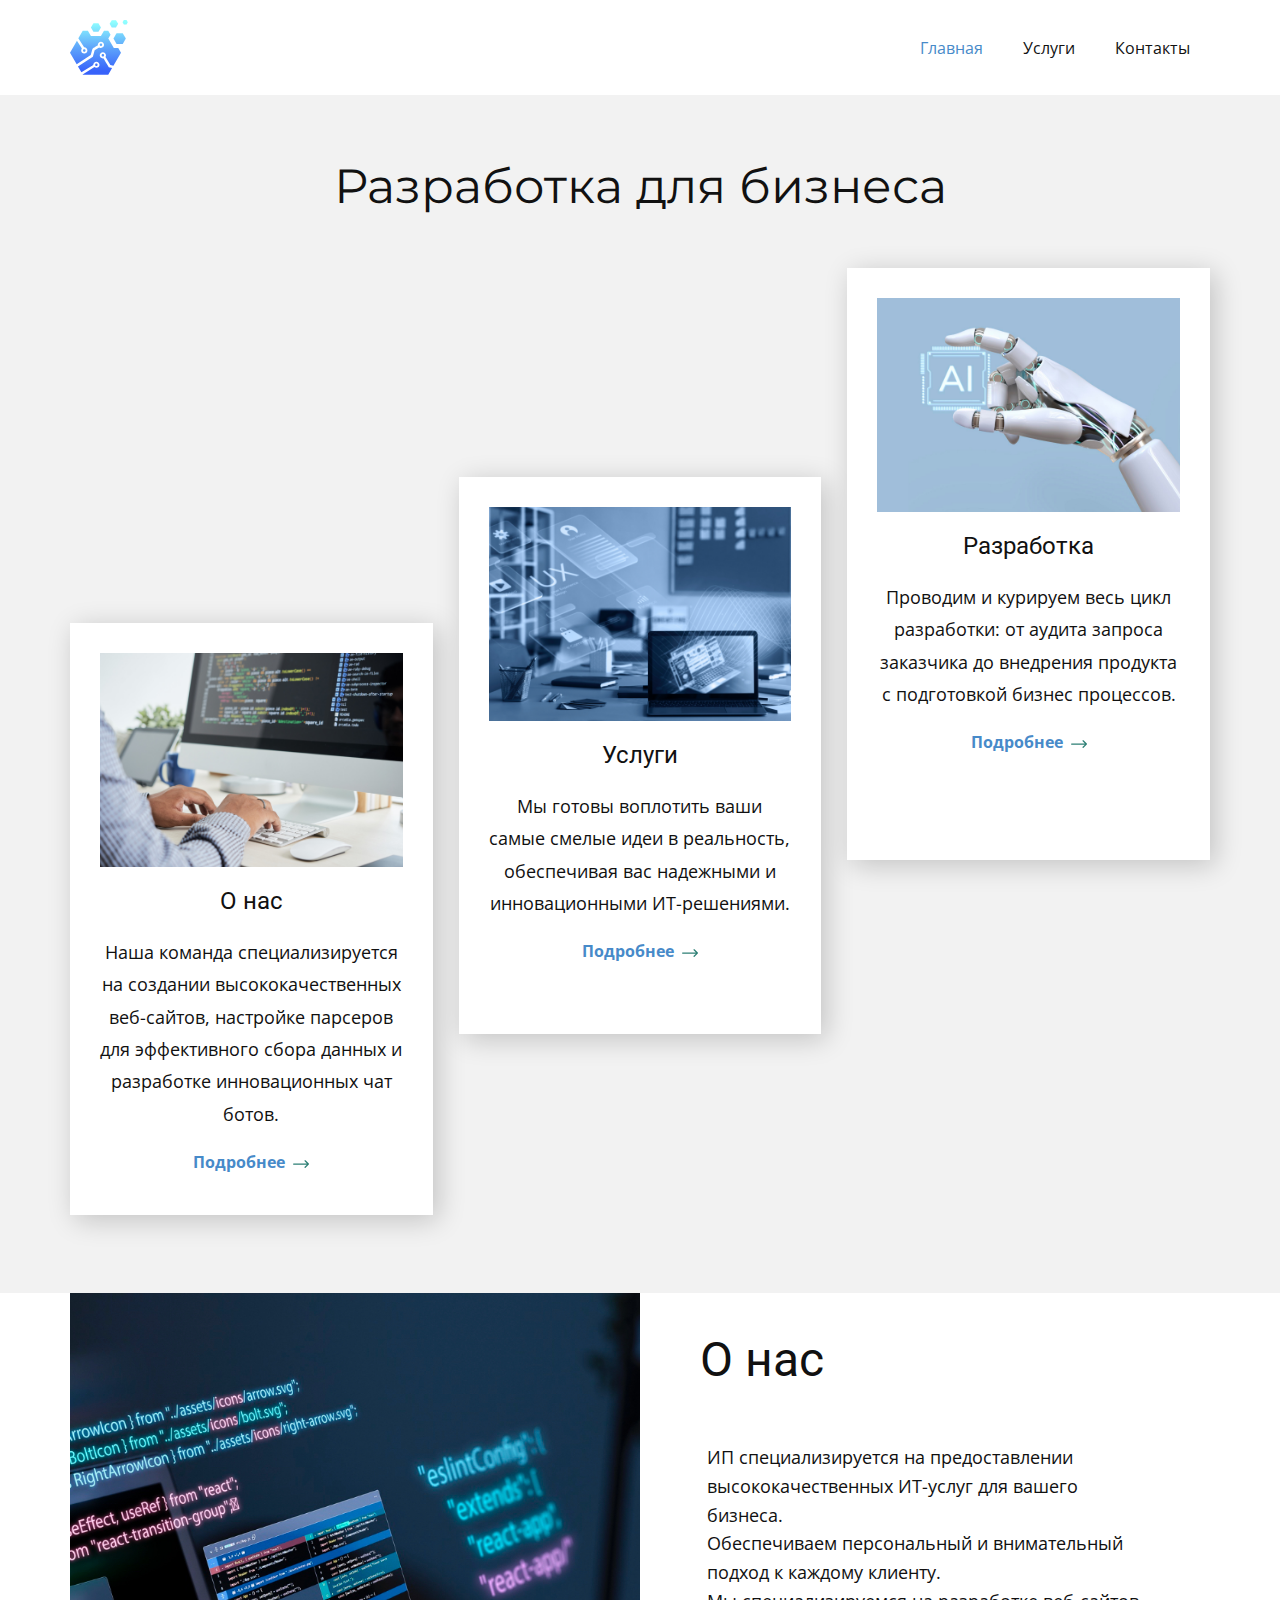
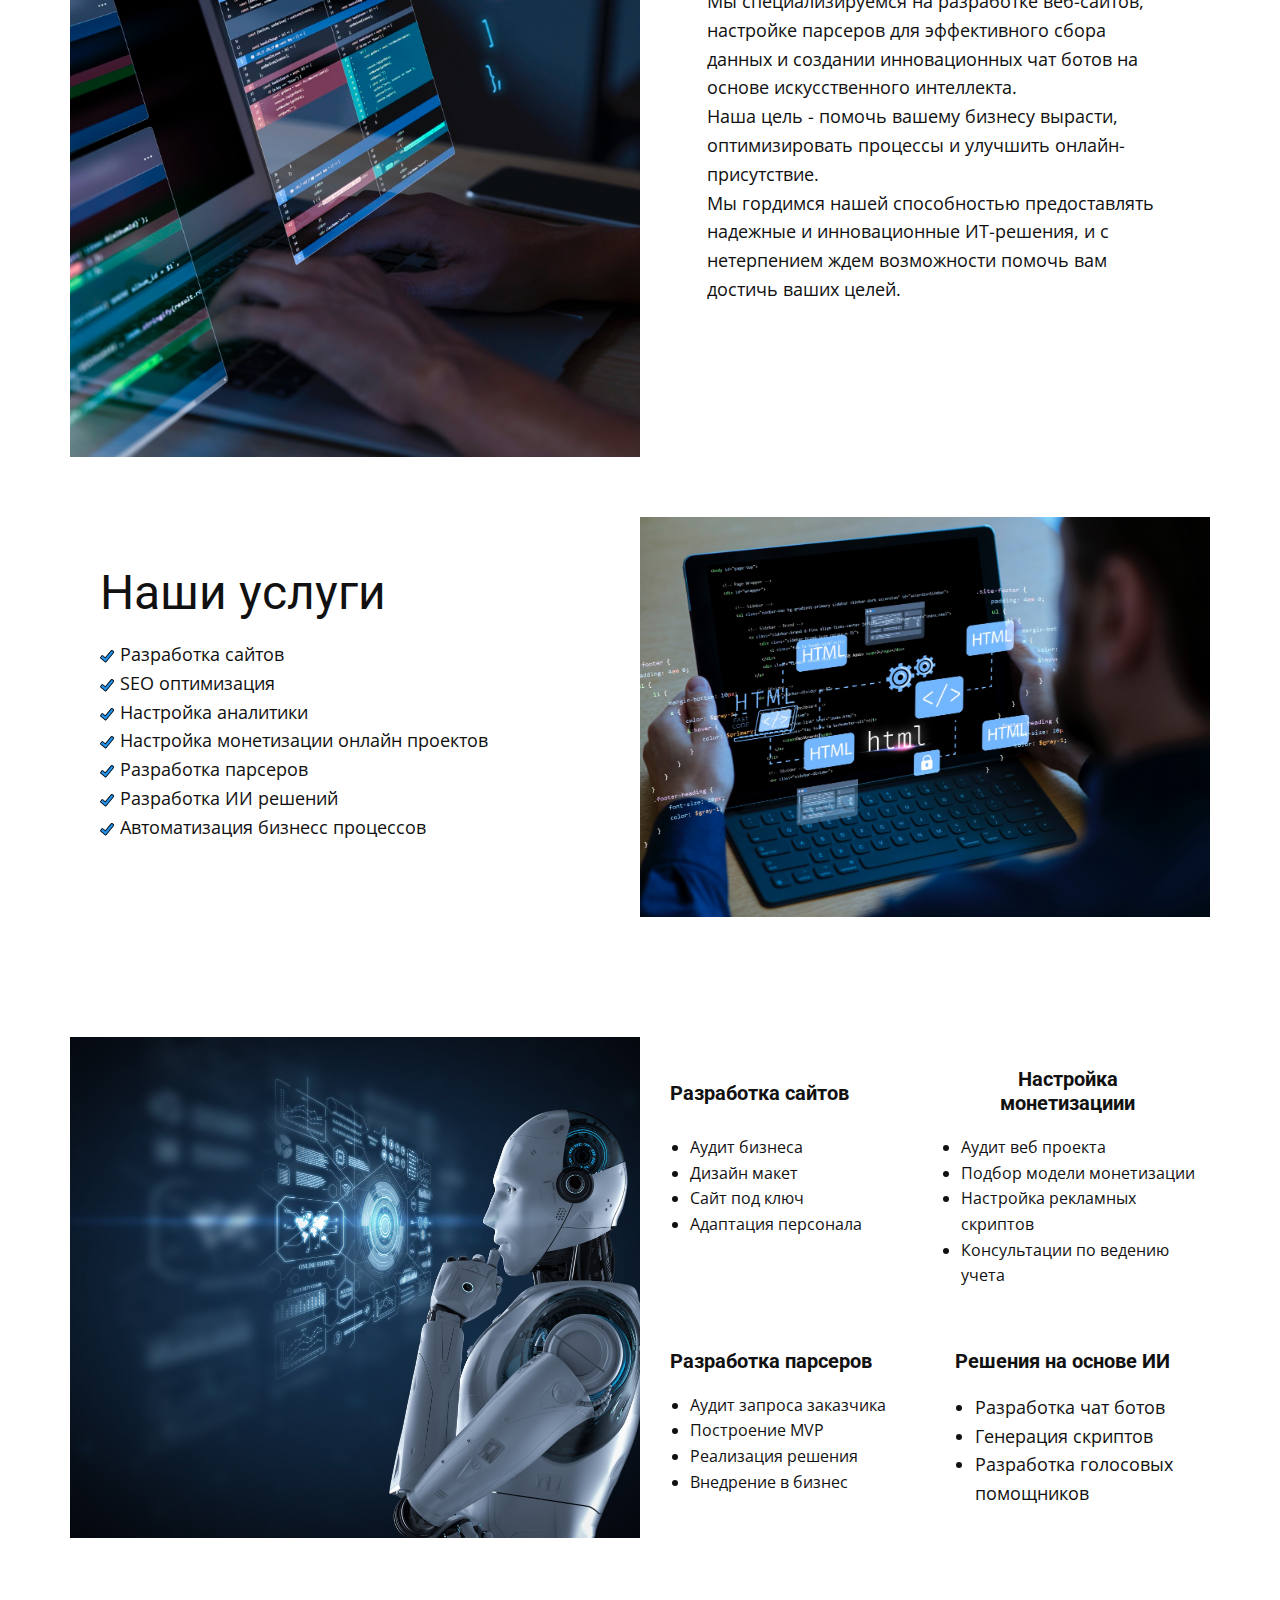
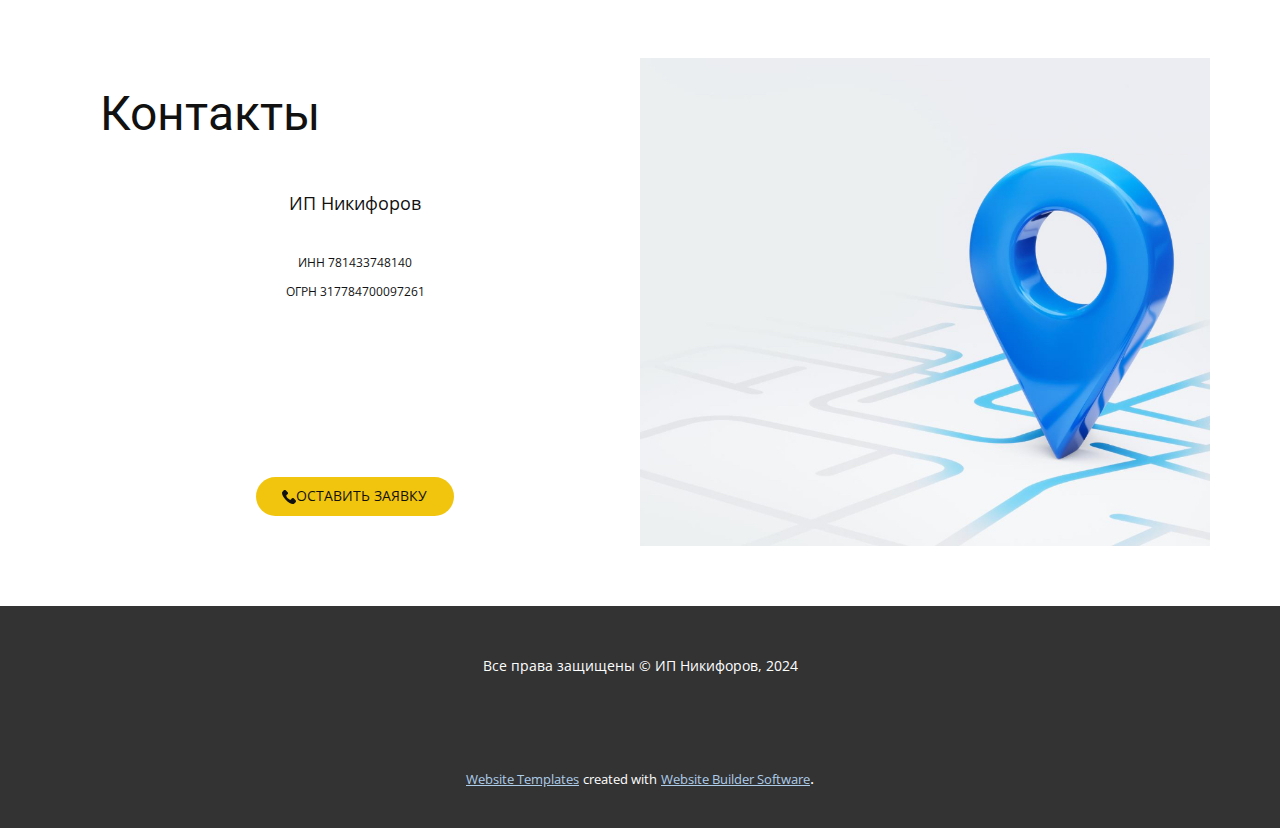
<file: index.html>
<!DOCTYPE html>
<html style="font-size: 16px;" lang="ru"><head>
    <meta name="viewport" content="width=device-width, initial-scale=1.0">
    <meta charset="utf-8">
    <meta name="keywords" content="Разработка для бизнеса, О нас, Наши услуги, Контакты">
    <meta name="description" content="">
    <title>Главная</title>
    <link rel="stylesheet" href="nicepage.css" media="screen">
<link rel="stylesheet" href="Главная.css" media="screen">
    <script class="u-script" type="text/javascript" src="jquery.js" defer=""></script>
    <script class="u-script" type="text/javascript" src="nicepage.js" defer=""></script>
    <meta name="generator" content="Nicepage 6.6.3, nicepage.com">
    <link id="u-theme-google-font" rel="stylesheet" href="https://fonts.googleapis.com/css?family=Roboto:100,100i,300,300i,400,400i,500,500i,700,700i,900,900i|Open+Sans:300,300i,400,400i,500,500i,600,600i,700,700i,800,800i">
    <link id="u-page-google-font" rel="stylesheet" href="https://fonts.googleapis.com/css?family=Montserrat:100,100i,200,200i,300,300i,400,400i,500,500i,600,600i,700,700i,800,800i,900,900i">
    
    
    
    
    
    
    
    <script type="application/ld+json">{
		"@context": "http://schema.org",
		"@type": "Organization",
		"name": "",
		"logo": "images/2.svg"
}</script>
    <meta name="theme-color" content="#478ac9">
    <meta property="og:title" content="Главная">
    <meta property="og:type" content="website">
  <meta data-intl-tel-input-cdn-path="intlTelInput/"></head>
  <body data-home-page="Главная.html" data-home-page-title="Главная" data-path-to-root="./" data-include-products="false" class="u-body u-xl-mode" data-lang="ru"><header class="u-clearfix u-header u-header" id="sec-31ee"><div class="u-clearfix u-sheet u-valign-middle u-sheet-1">
        <a href="https://nicepage.com" class="u-image u-logo u-image-1" data-image-width="64" data-image-height="61">
          <img src="images/2.svg" class="u-logo-image u-logo-image-1">
        </a>
        <nav class="u-menu u-menu-one-level u-offcanvas u-menu-1">
          <div class="menu-collapse" style="font-size: 1rem; letter-spacing: 0px;">
            <a class="u-button-style u-custom-left-right-menu-spacing u-custom-padding-bottom u-custom-top-bottom-menu-spacing u-nav-link u-text-active-palette-1-base u-text-hover-palette-2-base" href="#">
              <svg class="u-svg-link" viewBox="0 0 24 24"><use xmlns:xlink="http://www.w3.org/1999/xlink" xlink:href="#menu-hamburger"></use></svg>
              <svg class="u-svg-content" version="1.1" id="menu-hamburger" viewBox="0 0 16 16" x="0px" y="0px" xmlns:xlink="http://www.w3.org/1999/xlink" xmlns="http://www.w3.org/2000/svg"><g><rect y="1" width="16" height="2"></rect><rect y="7" width="16" height="2"></rect><rect y="13" width="16" height="2"></rect>
</g></svg>
            </a>
          </div>
          <div class="u-custom-menu u-nav-container">
            <ul class="u-nav u-unstyled u-nav-1"><li class="u-nav-item"><a class="u-button-style u-nav-link u-text-active-palette-1-base u-text-hover-palette-2-base" href="Главная.html#sec-3721" style="padding: 10px 20px;">Главная</a>
</li><li class="u-nav-item"><a class="u-button-style u-nav-link u-text-active-palette-1-base u-text-hover-palette-2-base" href="Главная.html#sec-d2f9" style="padding: 10px 20px;">Услуги</a>
</li><li class="u-nav-item"><a class="u-button-style u-nav-link u-text-active-palette-1-base u-text-hover-palette-2-base" href="Главная.html#sec-a0c5" style="padding: 10px 20px;">Контакты</a>
</li></ul>
          </div>
          <div class="u-custom-menu u-nav-container-collapse">
            <div class="u-black u-container-style u-inner-container-layout u-opacity u-opacity-95 u-sidenav">
              <div class="u-inner-container-layout u-sidenav-overflow">
                <div class="u-menu-close"></div>
                <ul class="u-align-center u-nav u-popupmenu-items u-unstyled u-nav-2"><li class="u-nav-item"><a class="u-button-style u-nav-link" href="Главная.html#sec-3721">Главная</a>
</li><li class="u-nav-item"><a class="u-button-style u-nav-link" href="Главная.html#sec-d2f9">Услуги</a>
</li><li class="u-nav-item"><a class="u-button-style u-nav-link" href="Главная.html#sec-a0c5">Контакты</a>
</li></ul>
              </div>
            </div>
            <div class="u-black u-menu-overlay u-opacity u-opacity-70"></div>
          </div>
        </nav>
      </div></header>
    <section class="u-align-center u-clearfix u-grey-5 u-section-1" id="carousel_23a0">
      <div class="u-clearfix u-sheet u-sheet-1">
        <h2 class="u-custom-font u-font-montserrat u-text u-text-1">Разработка для бизнеса</h2>
        <div class="data-layout-selected u-clearfix u-expanded-width u-gutter-26 u-layout-wrap u-layout-wrap-1">
          <div class="u-gutter-0 u-layout">
            <div class="u-layout-row">
              <div class="u-size-20 u-size-30-md">
                <div class="u-layout-col">
                  <div class="u-container-style u-hidden-md u-hidden-sm u-hidden-xs u-layout-cell u-size-30 u-layout-cell-1">
                    <div class="u-container-layout u-container-layout-1"></div>
                  </div>
                  <div class="u-align-center u-container-style u-layout-cell u-size-30 u-white u-layout-cell-2">
                    <div class="u-container-layout u-container-layout-2">
                      <img class="u-expanded-width u-image u-image-1" src="images/18084.jpg" data-image-width="1500" data-image-height="1001">
                      <h4 class="u-text u-text-default u-text-2">О нас </h4>
                      <p class="u-text u-text-3">Наша команда специализируется на создании высококачественных веб-сайтов, настройке парсеров для эффективного сбора данных и разработке инновационных чат ботов.</p>
                      <a href="Главная.html#sec-3721" class="u-border-1 u-border-active-palette-2-base u-border-hover-palette-1-base u-btn u-button-style u-none u-text-palette-1-base u-btn-1">Подробнее&nbsp;&nbsp;<span class="u-icon u-icon-1"><svg class="u-svg-content" viewBox="0 0 512 512" x="0px" y="0px" style="width: 1em; height: 1em;"><g><g><path d="M506.134,241.843c-0.006-0.006-0.011-0.013-0.018-0.019l-104.504-104c-7.829-7.791-20.492-7.762-28.285,0.068    c-7.792,7.829-7.762,20.492,0.067,28.284L443.558,236H20c-11.046,0-20,8.954-20,20c0,11.046,8.954,20,20,20h423.557    l-70.162,69.824c-7.829,7.792-7.859,20.455-0.067,28.284c7.793,7.831,20.457,7.858,28.285,0.068l104.504-104    c0.006-0.006,0.011-0.013,0.018-0.019C513.968,262.339,513.943,249.635,506.134,241.843z"></path>
</g>
</g></svg></span>
                      </a>
                    </div>
                  </div>
                </div>
              </div>
              <div class="u-size-20 u-size-30-md">
                <div class="u-layout-col">
                  <div class="u-container-style u-hidden-md u-hidden-sm u-hidden-xs u-layout-cell u-size-20 u-layout-cell-3">
                    <div class="u-container-layout u-container-layout-3"></div>
                  </div>
                  <div class="u-align-center u-container-style u-layout-cell u-size-20 u-white u-layout-cell-4">
                    <div class="u-container-layout u-valign-top u-container-layout-4">
                      <img class="u-expanded-width u-image u-image-2" src="images/2150038841.jpg" data-image-width="1500" data-image-height="1000">
                      <h4 class="u-text u-text-default u-text-4">Услуги</h4>
                      <p class="u-text u-text-5"> Мы готовы воплотить ваши самые смелые идеи в реальность, обеспечивая вас надежными и инновационными ИТ-решениями.</p>
                      <a href="Главная.html#sec-d2f9" class="u-border-1 u-border-active-palette-2-base u-border-hover-palette-1-base u-btn u-button-style u-none u-text-palette-1-base u-btn-2">Подробнее&nbsp;&nbsp;<span class="u-icon u-icon-2"><svg class="u-svg-content" viewBox="0 0 512 512" x="0px" y="0px" style="width: 1em; height: 1em;"><g><g><path d="M506.134,241.843c-0.006-0.006-0.011-0.013-0.018-0.019l-104.504-104c-7.829-7.791-20.492-7.762-28.285,0.068    c-7.792,7.829-7.762,20.492,0.067,28.284L443.558,236H20c-11.046,0-20,8.954-20,20c0,11.046,8.954,20,20,20h423.557    l-70.162,69.824c-7.829,7.792-7.859,20.455-0.067,28.284c7.793,7.831,20.457,7.858,28.285,0.068l104.504-104    c0.006-0.006,0.011-0.013,0.018-0.019C513.968,262.339,513.943,249.635,506.134,241.843z"></path>
</g>
</g></svg></span>
                      </a>
                    </div>
                  </div>
                  <div class="u-container-style u-hidden-md u-hidden-sm u-hidden-xs u-layout-cell u-size-20 u-layout-cell-5">
                    <div class="u-container-layout u-container-layout-5"></div>
                  </div>
                </div>
              </div>
              <div class="u-size-20 u-size-60-md">
                <div class="u-layout-col">
                  <div class="u-align-center u-container-style u-layout-cell u-size-30 u-white u-layout-cell-6">
                    <div class="u-container-layout u-valign-top u-container-layout-6">
                      <img class="u-expanded-width u-image u-image-3" src="images/66.jpg" data-image-width="1500" data-image-height="1500">
                      <h4 class="u-text u-text-default u-text-6">Разработка</h4>
                      <p class="u-text u-text-7">Проводим и курируем весь цикл разработки: от аудита запроса заказчика до внедрения продукта с подготовкой бизнес процессов. </p>
                      <a href="Главная.html#sec-4c63" class="u-border-1 u-border-active-palette-2-base u-border-hover-palette-1-base u-btn u-button-style u-none u-text-palette-1-base u-btn-3">Подробнее&nbsp;&nbsp;<span class="u-icon u-icon-3"><svg class="u-svg-content" viewBox="0 0 512 512" x="0px" y="0px" style="width: 1em; height: 1em;"><g><g><path d="M506.134,241.843c-0.006-0.006-0.011-0.013-0.018-0.019l-104.504-104c-7.829-7.791-20.492-7.762-28.285,0.068    c-7.792,7.829-7.762,20.492,0.067,28.284L443.558,236H20c-11.046,0-20,8.954-20,20c0,11.046,8.954,20,20,20h423.557    l-70.162,69.824c-7.829,7.792-7.859,20.455-0.067,28.284c7.793,7.831,20.457,7.858,28.285,0.068l104.504-104    c0.006-0.006,0.011-0.013,0.018-0.019C513.968,262.339,513.943,249.635,506.134,241.843z"></path>
</g>
</g></svg></span>
                      </a>
                    </div>
                  </div>
                  <div class="u-container-style u-hidden-md u-hidden-sm u-hidden-xs u-layout-cell u-size-30 u-layout-cell-7">
                    <div class="u-container-layout u-container-layout-7"></div>
                  </div>
                </div>
              </div>
            </div>
          </div>
        </div>
      </div>
    </section>
    <section class="u-clearfix u-container-align-center u-section-2" id="sec-3721">
      <div class="u-clearfix u-sheet u-valign-middle u-sheet-1">
        <div class="data-layout-selected u-clearfix u-expanded-width u-gutter-0 u-layout-wrap u-layout-wrap-1">
          <div class="u-layout" style="">
            <div class="u-layout-row" style="">
              <div class="u-align-center u-container-align-center u-container-style u-image u-layout-cell u-left-cell u-size-30 u-size-xs-60 u-image-1" src="" data-image-width="1500" data-image-height="1000">
                <div class="u-container-layout u-container-layout-1"></div>
              </div>
              <div class="u-align-center u-container-style u-layout-cell u-right-cell u-size-30 u-size-xs-60 u-layout-cell-2" src="">
                <div class="u-container-layout u-container-layout-2" src="">
                  <h2 class="u-align-center u-text u-text-default u-text-1">О нас</h2>
                  <p class="u-align-left u-text u-text-2"> ИП специализируется на предоставлении высококачественных ИТ-услуг для вашего бизнеса.&nbsp;<br>Обеспечиваем персональный и внимательный подход к каждому клиенту.&nbsp;<br>Мы специализируемся на разработке веб-сайтов, настройке парсеров для эффективного сбора данных и создании инновационных чат ботов на основе искусственного интеллекта.&nbsp;<br>Наша цель - помочь вашему бизнесу вырасти, оптимизировать процессы и улучшить онлайн-присутствие.&nbsp;<br>Мы гордимся нашей способностью предоставлять надежные и инновационные ИТ-решения, и с нетерпением ждем возможности помочь вам достичь ваших целей.
                  </p>
                </div>
              </div>
            </div>
          </div>
        </div>
      </div>
    </section>
    <section class="u-clearfix u-section-3" id="sec-d2f9">
      <div class="u-clearfix u-sheet u-sheet-1">
        <div class="data-layout-selected u-clearfix u-expanded-width u-layout-wrap u-layout-wrap-1">
          <div class="u-layout">
            <div class="u-layout-row">
              <div class="u-container-style u-layout-cell u-size-30 u-layout-cell-1">
                <div class="u-container-layout u-container-layout-1">
                  <h2 class="u-align-left u-text u-text-default u-text-1">Наши услуги</h2>
                  <ul class="u-align-left u-custom-list u-text u-text-default u-text-2">
                    <li>
                      <div class="u-list-icon">
                        <svg xmlns="http://www.w3.org/2000/svg" xmlns:xlink="http://www.w3.org/1999/xlink" version="1.1" xml:space="preserve" class="u-svg-content" viewBox="0 0 24 24" id="svg-c78a"><path d="m23.526 5.101c-.04-.399-.231-.759-.541-1.014l-2.318-1.904c-.639-.524-1.585-.432-2.111.207l-9.745 11.86-3.916-3.355c-.628-.536-1.576-.465-2.115.163l-1.952 2.278c-.261.304-.388.691-.357 1.091s.215.764.52 1.024l7.403 6.346c.275.235.616.361.974.361.044 0 .089-.002.134-.006.405-.036.77-.229 1.028-.542l12.662-15.411c.255-.309.373-.7.334-1.098z" fill="#2196f3"></path><path d="m.638 13.173c-.304.354-.452.807-.417 1.273.036.466.251.891.606 1.194l7.403 6.346v.001c.321.273.719.421 1.136.421.052 0 .104-.003.156-.007.472-.042.898-.266 1.199-.632l12.665-15.411c.613-.746.504-1.852-.242-2.464l-2.318-1.904c-.744-.612-1.848-.504-2.463.24l-9.584 11.665-3.722-3.189c-.732-.627-1.839-.543-2.467.189zm3.444-1.329 4.303 3.688c.153.131.348.196.554.178.201-.018.386-.115.514-.271l10.07-12.255c.087-.107.246-.123.352-.035l2.318 1.904c.107.088.123.246.035.353l-12.664 15.41c-.058.07-.132.087-.171.09-.039.006-.115.001-.185-.059l-7.404-6.346c-.068-.059-.083-.132-.086-.171-.003-.038.001-.113.06-.182l1.952-2.278c.089-.102.247-.116.352-.026z"></path></svg>
                      </div>Разработка сайтов
                    </li>
                    <li>
                      <div class="u-list-icon">
                        <svg xmlns="http://www.w3.org/2000/svg" xmlns:xlink="http://www.w3.org/1999/xlink" version="1.1" xml:space="preserve" class="u-svg-content" viewBox="0 0 24 24" id="svg-c78a"><path d="m23.526 5.101c-.04-.399-.231-.759-.541-1.014l-2.318-1.904c-.639-.524-1.585-.432-2.111.207l-9.745 11.86-3.916-3.355c-.628-.536-1.576-.465-2.115.163l-1.952 2.278c-.261.304-.388.691-.357 1.091s.215.764.52 1.024l7.403 6.346c.275.235.616.361.974.361.044 0 .089-.002.134-.006.405-.036.77-.229 1.028-.542l12.662-15.411c.255-.309.373-.7.334-1.098z" fill="#2196f3"></path><path d="m.638 13.173c-.304.354-.452.807-.417 1.273.036.466.251.891.606 1.194l7.403 6.346v.001c.321.273.719.421 1.136.421.052 0 .104-.003.156-.007.472-.042.898-.266 1.199-.632l12.665-15.411c.613-.746.504-1.852-.242-2.464l-2.318-1.904c-.744-.612-1.848-.504-2.463.24l-9.584 11.665-3.722-3.189c-.732-.627-1.839-.543-2.467.189zm3.444-1.329 4.303 3.688c.153.131.348.196.554.178.201-.018.386-.115.514-.271l10.07-12.255c.087-.107.246-.123.352-.035l2.318 1.904c.107.088.123.246.035.353l-12.664 15.41c-.058.07-.132.087-.171.09-.039.006-.115.001-.185-.059l-7.404-6.346c-.068-.059-.083-.132-.086-.171-.003-.038.001-.113.06-.182l1.952-2.278c.089-.102.247-.116.352-.026z"></path></svg>
                      </div>SEO оптимизация<br>
                    </li>
                    <li>
                      <div class="u-list-icon">
                        <svg xmlns="http://www.w3.org/2000/svg" xmlns:xlink="http://www.w3.org/1999/xlink" version="1.1" xml:space="preserve" class="u-svg-content" viewBox="0 0 24 24" id="svg-c78a"><path d="m23.526 5.101c-.04-.399-.231-.759-.541-1.014l-2.318-1.904c-.639-.524-1.585-.432-2.111.207l-9.745 11.86-3.916-3.355c-.628-.536-1.576-.465-2.115.163l-1.952 2.278c-.261.304-.388.691-.357 1.091s.215.764.52 1.024l7.403 6.346c.275.235.616.361.974.361.044 0 .089-.002.134-.006.405-.036.77-.229 1.028-.542l12.662-15.411c.255-.309.373-.7.334-1.098z" fill="#2196f3"></path><path d="m.638 13.173c-.304.354-.452.807-.417 1.273.036.466.251.891.606 1.194l7.403 6.346v.001c.321.273.719.421 1.136.421.052 0 .104-.003.156-.007.472-.042.898-.266 1.199-.632l12.665-15.411c.613-.746.504-1.852-.242-2.464l-2.318-1.904c-.744-.612-1.848-.504-2.463.24l-9.584 11.665-3.722-3.189c-.732-.627-1.839-.543-2.467.189zm3.444-1.329 4.303 3.688c.153.131.348.196.554.178.201-.018.386-.115.514-.271l10.07-12.255c.087-.107.246-.123.352-.035l2.318 1.904c.107.088.123.246.035.353l-12.664 15.41c-.058.07-.132.087-.171.09-.039.006-.115.001-.185-.059l-7.404-6.346c-.068-.059-.083-.132-.086-.171-.003-.038.001-.113.06-.182l1.952-2.278c.089-.102.247-.116.352-.026z"></path></svg>
                      </div>Настройка аналитики
                    </li>
                    <li>
                      <div class="u-list-icon">
                        <svg xmlns="http://www.w3.org/2000/svg" xmlns:xlink="http://www.w3.org/1999/xlink" version="1.1" xml:space="preserve" class="u-svg-content" viewBox="0 0 24 24" id="svg-c78a"><path d="m23.526 5.101c-.04-.399-.231-.759-.541-1.014l-2.318-1.904c-.639-.524-1.585-.432-2.111.207l-9.745 11.86-3.916-3.355c-.628-.536-1.576-.465-2.115.163l-1.952 2.278c-.261.304-.388.691-.357 1.091s.215.764.52 1.024l7.403 6.346c.275.235.616.361.974.361.044 0 .089-.002.134-.006.405-.036.77-.229 1.028-.542l12.662-15.411c.255-.309.373-.7.334-1.098z" fill="#2196f3"></path><path d="m.638 13.173c-.304.354-.452.807-.417 1.273.036.466.251.891.606 1.194l7.403 6.346v.001c.321.273.719.421 1.136.421.052 0 .104-.003.156-.007.472-.042.898-.266 1.199-.632l12.665-15.411c.613-.746.504-1.852-.242-2.464l-2.318-1.904c-.744-.612-1.848-.504-2.463.24l-9.584 11.665-3.722-3.189c-.732-.627-1.839-.543-2.467.189zm3.444-1.329 4.303 3.688c.153.131.348.196.554.178.201-.018.386-.115.514-.271l10.07-12.255c.087-.107.246-.123.352-.035l2.318 1.904c.107.088.123.246.035.353l-12.664 15.41c-.058.07-.132.087-.171.09-.039.006-.115.001-.185-.059l-7.404-6.346c-.068-.059-.083-.132-.086-.171-.003-.038.001-.113.06-.182l1.952-2.278c.089-.102.247-.116.352-.026z"></path></svg>
                      </div>Настройка монетизации онлайн проектов
                    </li>
                    <li>
                      <div class="u-list-icon">
                        <svg xmlns="http://www.w3.org/2000/svg" xmlns:xlink="http://www.w3.org/1999/xlink" version="1.1" xml:space="preserve" class="u-svg-content" viewBox="0 0 24 24" id="svg-c78a"><path d="m23.526 5.101c-.04-.399-.231-.759-.541-1.014l-2.318-1.904c-.639-.524-1.585-.432-2.111.207l-9.745 11.86-3.916-3.355c-.628-.536-1.576-.465-2.115.163l-1.952 2.278c-.261.304-.388.691-.357 1.091s.215.764.52 1.024l7.403 6.346c.275.235.616.361.974.361.044 0 .089-.002.134-.006.405-.036.77-.229 1.028-.542l12.662-15.411c.255-.309.373-.7.334-1.098z" fill="#2196f3"></path><path d="m.638 13.173c-.304.354-.452.807-.417 1.273.036.466.251.891.606 1.194l7.403 6.346v.001c.321.273.719.421 1.136.421.052 0 .104-.003.156-.007.472-.042.898-.266 1.199-.632l12.665-15.411c.613-.746.504-1.852-.242-2.464l-2.318-1.904c-.744-.612-1.848-.504-2.463.24l-9.584 11.665-3.722-3.189c-.732-.627-1.839-.543-2.467.189zm3.444-1.329 4.303 3.688c.153.131.348.196.554.178.201-.018.386-.115.514-.271l10.07-12.255c.087-.107.246-.123.352-.035l2.318 1.904c.107.088.123.246.035.353l-12.664 15.41c-.058.07-.132.087-.171.09-.039.006-.115.001-.185-.059l-7.404-6.346c-.068-.059-.083-.132-.086-.171-.003-.038.001-.113.06-.182l1.952-2.278c.089-.102.247-.116.352-.026z"></path></svg>
                      </div>Разработка парсеров
                    </li>
                    <li>
                      <div class="u-list-icon">
                        <svg xmlns="http://www.w3.org/2000/svg" xmlns:xlink="http://www.w3.org/1999/xlink" version="1.1" xml:space="preserve" class="u-svg-content" viewBox="0 0 24 24" id="svg-c78a"><path d="m23.526 5.101c-.04-.399-.231-.759-.541-1.014l-2.318-1.904c-.639-.524-1.585-.432-2.111.207l-9.745 11.86-3.916-3.355c-.628-.536-1.576-.465-2.115.163l-1.952 2.278c-.261.304-.388.691-.357 1.091s.215.764.52 1.024l7.403 6.346c.275.235.616.361.974.361.044 0 .089-.002.134-.006.405-.036.77-.229 1.028-.542l12.662-15.411c.255-.309.373-.7.334-1.098z" fill="#2196f3"></path><path d="m.638 13.173c-.304.354-.452.807-.417 1.273.036.466.251.891.606 1.194l7.403 6.346v.001c.321.273.719.421 1.136.421.052 0 .104-.003.156-.007.472-.042.898-.266 1.199-.632l12.665-15.411c.613-.746.504-1.852-.242-2.464l-2.318-1.904c-.744-.612-1.848-.504-2.463.24l-9.584 11.665-3.722-3.189c-.732-.627-1.839-.543-2.467.189zm3.444-1.329 4.303 3.688c.153.131.348.196.554.178.201-.018.386-.115.514-.271l10.07-12.255c.087-.107.246-.123.352-.035l2.318 1.904c.107.088.123.246.035.353l-12.664 15.41c-.058.07-.132.087-.171.09-.039.006-.115.001-.185-.059l-7.404-6.346c-.068-.059-.083-.132-.086-.171-.003-.038.001-.113.06-.182l1.952-2.278c.089-.102.247-.116.352-.026z"></path></svg>
                      </div>Разработка ИИ решений
                    </li>
                    <li>
                      <div class="u-list-icon">
                        <svg xmlns="http://www.w3.org/2000/svg" xmlns:xlink="http://www.w3.org/1999/xlink" version="1.1" xml:space="preserve" class="u-svg-content" viewBox="0 0 24 24" id="svg-c78a"><path d="m23.526 5.101c-.04-.399-.231-.759-.541-1.014l-2.318-1.904c-.639-.524-1.585-.432-2.111.207l-9.745 11.86-3.916-3.355c-.628-.536-1.576-.465-2.115.163l-1.952 2.278c-.261.304-.388.691-.357 1.091s.215.764.52 1.024l7.403 6.346c.275.235.616.361.974.361.044 0 .089-.002.134-.006.405-.036.77-.229 1.028-.542l12.662-15.411c.255-.309.373-.7.334-1.098z" fill="#2196f3"></path><path d="m.638 13.173c-.304.354-.452.807-.417 1.273.036.466.251.891.606 1.194l7.403 6.346v.001c.321.273.719.421 1.136.421.052 0 .104-.003.156-.007.472-.042.898-.266 1.199-.632l12.665-15.411c.613-.746.504-1.852-.242-2.464l-2.318-1.904c-.744-.612-1.848-.504-2.463.24l-9.584 11.665-3.722-3.189c-.732-.627-1.839-.543-2.467.189zm3.444-1.329 4.303 3.688c.153.131.348.196.554.178.201-.018.386-.115.514-.271l10.07-12.255c.087-.107.246-.123.352-.035l2.318 1.904c.107.088.123.246.035.353l-12.664 15.41c-.058.07-.132.087-.171.09-.039.006-.115.001-.185-.059l-7.404-6.346c-.068-.059-.083-.132-.086-.171-.003-.038.001-.113.06-.182l1.952-2.278c.089-.102.247-.116.352-.026z"></path></svg>
                      </div>Автоматизация бизнесс процессов
                    </li>
                  </ul>
                </div>
              </div>
              <div class="u-container-align-center u-container-style u-image u-layout-cell u-size-30 u-image-1" data-image-width="1500" data-image-height="1001">
                <div class="u-container-layout u-container-layout-2"></div>
              </div>
            </div>
          </div>
        </div>
      </div>
    </section>
    <section class="u-clearfix u-section-4" id="sec-4c63">
      <div class="u-clearfix u-sheet u-valign-middle u-sheet-1">
        <div class="data-layout-selected u-clearfix u-expanded-width u-layout-wrap u-layout-wrap-1">
          <div class="u-layout">
            <div class="u-layout-row">
              <div class="u-size-30 u-size-60-md">
                <div class="u-layout-col">
                  <div class="u-container-align-center u-container-style u-image u-layout-cell u-size-60 u-image-1" data-image-width="1500" data-image-height="1000">
                    <div class="u-container-layout u-container-layout-1"></div>
                  </div>
                </div>
              </div>
              <div class="u-size-30 u-size-60-md">
                <div class="u-layout-col">
                  <div class="u-size-30">
                    <div class="u-layout-row">
                      <div class="u-container-style u-layout-cell u-size-30 u-layout-cell-2">
                        <div class="u-container-layout u-container-layout-2">
                          <h5 class="u-align-center u-text u-text-default-xl u-text-1">Разработка сайтов</h5>
                          <ul class="u-text u-text-default-xl u-text-2">
                            <li>Аудит бизнеса</li>
                            <li>Дизайн макет</li>
                            <li>Сайт под ключ</li>
                            <li>Адаптация персонала</li>
                          </ul>
                        </div>
                      </div>
                      <div class="u-container-style u-layout-cell u-size-30 u-layout-cell-3">
                        <div class="u-container-layout u-container-layout-3">
                          <h5 class="u-align-center u-text u-text-default u-text-3">Настройка монетизациии </h5>
                          <ul class="u-text u-text-4">
                            <li>Аудит веб проекта</li>
                            <li>Подбор модели монетизации</li>
                            <li>Настройка рекламных скриптов</li>
                            <li>Консультации по ведению учета</li>
                          </ul>
                        </div>
                      </div>
                    </div>
                  </div>
                  <div class="u-size-30">
                    <div class="u-layout-row">
                      <div class="u-container-style u-layout-cell u-size-30 u-layout-cell-4">
                        <div class="u-container-layout u-container-layout-4">
                          <h5 class="u-align-center u-text u-text-default-xl u-text-5">Разработка парсеров</h5>
                          <ul class="u-text u-text-6">
                            <li>Аудит запроса заказчика</li>
                            <li>Построение MVP</li>
                            <li>Реализация решения</li>
                            <li>Внедрение в бизнес</li>
                          </ul>
                        </div>
                      </div>
                      <div class="u-container-style u-layout-cell u-size-30 u-layout-cell-5">
                        <div class="u-container-layout u-valign-top-lg u-valign-top-md u-valign-top-sm u-valign-top-xs u-container-layout-5">
                          <h5 class="u-text u-text-default u-text-7">Решения на основе ИИ </h5>
                          <ul class="u-text u-text-default-xl u-text-8">
                            <li>Разработка чат ботов</li>
                            <li>Генерация скриптов</li>
                            <li>Разработка голосовых помощников</li>
                          </ul>
                        </div>
                      </div>
                    </div>
                  </div>
                </div>
              </div>
            </div>
          </div>
        </div>
      </div>
    </section>
    <section class="u-clearfix u-section-5" id="sec-a0c5">
      <div class="u-clearfix u-sheet u-sheet-1">
        <div class="data-layout-selected u-clearfix u-expanded-width u-layout-wrap u-layout-wrap-1">
          <div class="u-layout">
            <div class="u-layout-row">
              <div class="u-container-style u-layout-cell u-size-30 u-layout-cell-1">
                <div class="u-container-layout u-valign-top u-container-layout-1">
                  <h2 class="u-text u-text-default u-text-1">Контакты</h2>
                  <p class="u-align-center-xl u-align-left-lg u-align-left-md u-align-left-sm u-align-left-xs u-text u-text-default-xl u-text-2">ИП Никифоров<br>
                    <br>
                    <span style="font-size: 0.75rem;">ИНН 781433748140<br>ОГРН 317784700097261<br>
                    </span>
                  </p>
                  <a href="mailto:alexitdev@yandex.ru?subject=%D0%97%D0%B0%D0%BA%D0%B0%D0%B7%20%D1%80%D0%B0%D0%B7%D1%80%D0%B0%D0%B1%D0%BE%D1%82%D0%BA%D0%B8" class="u-align-center u-btn u-btn-round u-button-style u-hover-palette-4-base u-palette-3-base u-radius u-btn-1"><span class="u-icon"><svg class="u-svg-content" viewBox="0 0 513.64 513.64" x="0px" y="0px" style="width: 1em; height: 1em;"><path d="M499.66,376.96l-71.68-71.68c-25.6-25.6-69.12-15.359-79.36,17.92c-7.68,23.041-33.28,35.841-56.32,30.72 c-51.2-12.8-120.32-79.36-133.12-133.12c-7.68-23.041,7.68-48.641,30.72-56.32c33.28-10.24,43.52-53.76,17.92-79.36l-71.68-71.68 c-20.48-17.92-51.2-17.92-69.12,0l-48.64,48.64c-48.64,51.2,5.12,186.88,125.44,307.2c120.32,120.32,256,176.641,307.2,125.44 l48.64-48.64C517.581,425.6,517.581,394.88,499.66,376.96z"></path></svg></span>Оставить заявку
                  </a>
                </div>
              </div>
              <div class="u-container-align-center u-container-style u-image u-layout-cell u-size-30 u-image-1" data-image-width="1500" data-image-height="791">
                <div class="u-container-layout u-container-layout-2"></div>
              </div>
            </div>
          </div>
        </div>
      </div>
    </section>
    
    
    
    <footer class="u-align-center u-clearfix u-footer u-grey-80 u-footer" id="sec-576e"><div class="u-clearfix u-sheet u-sheet-1">
        <p class="u-align-center-lg u-align-center-md u-align-center-sm u-align-center-xs u-small-text u-text u-text-variant u-text-1"> Все права защищены © ИП Никифоров, 2024</p>
      </div></footer>
    <section class="u-backlink u-clearfix u-grey-80">
      <a class="u-link" href="https://nicepage.com/website-templates" target="_blank">
        <span>Website Templates</span>
      </a>
      <p class="u-text">
        <span>created with</span>
      </p>
      <a class="u-link" href="" target="_blank">
        <span>Website Builder Software</span>
      </a>. 
    </section>
  
</body></html>
</file>
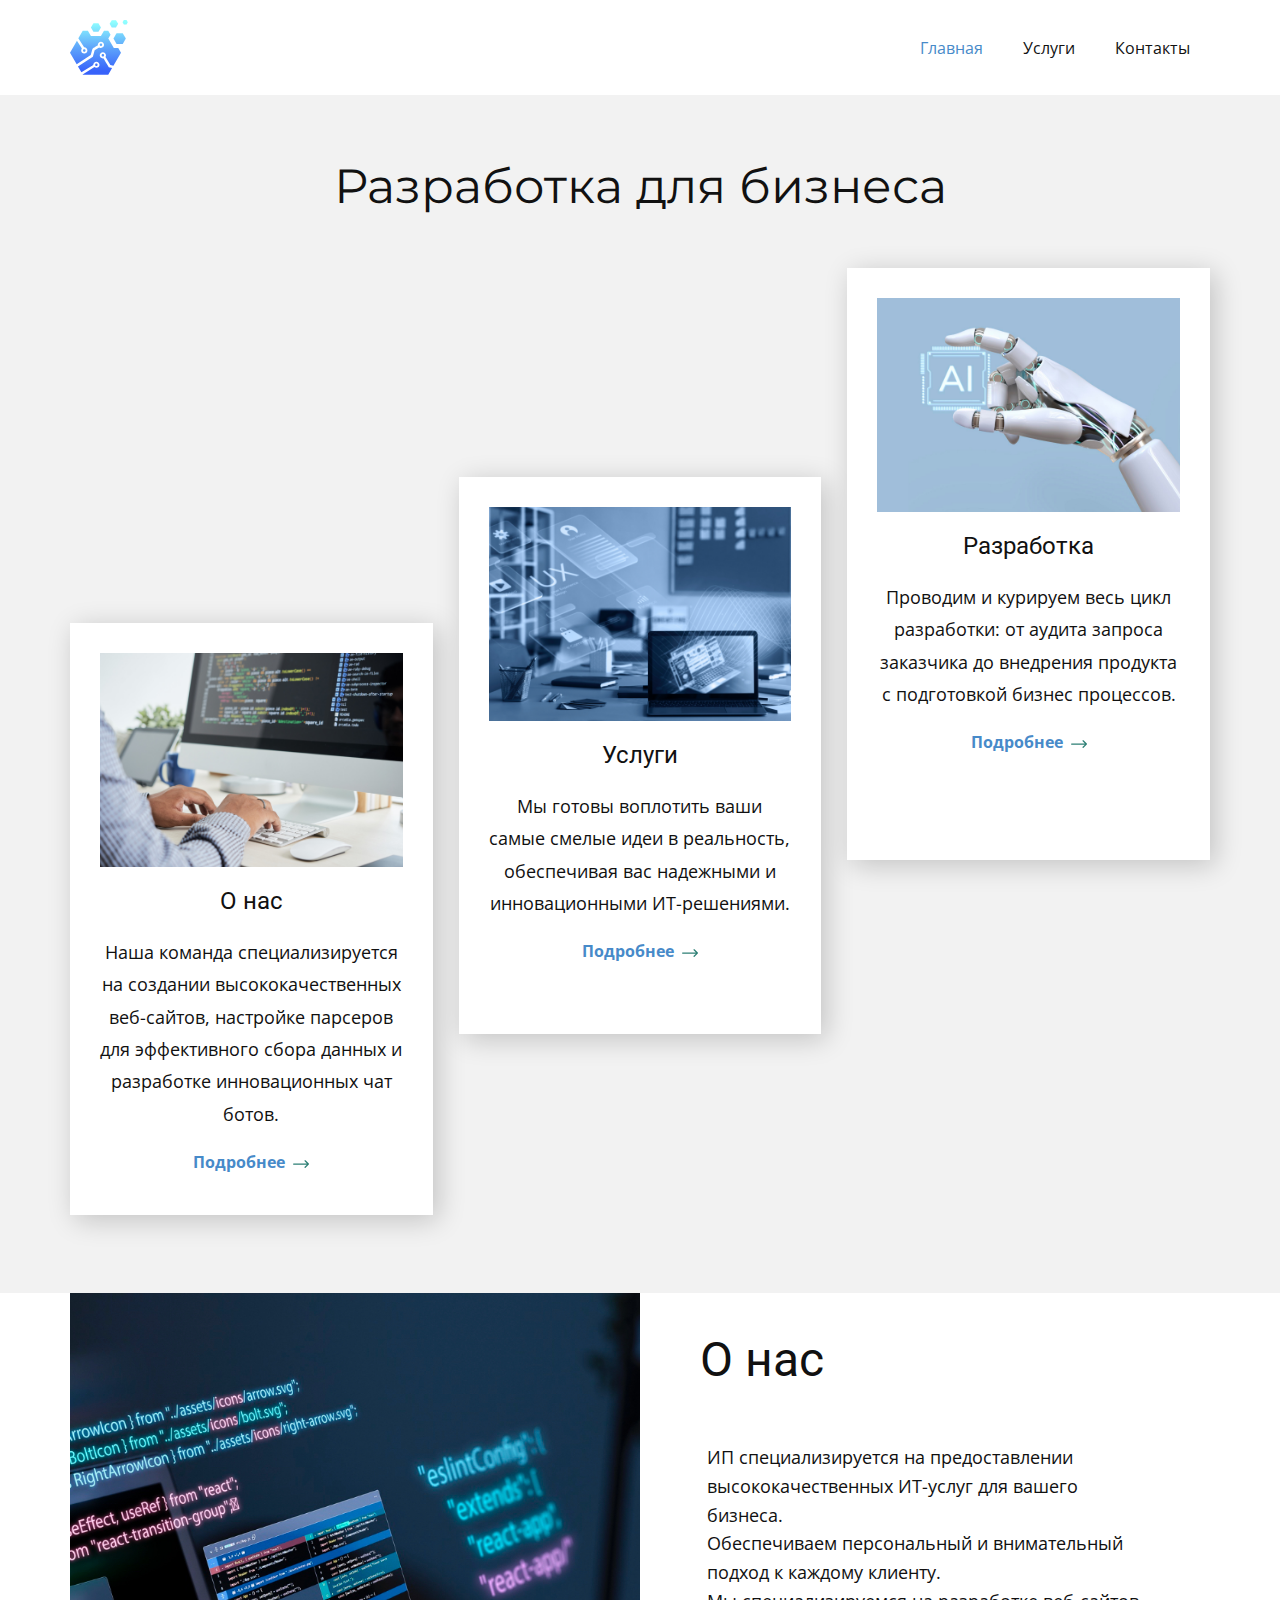
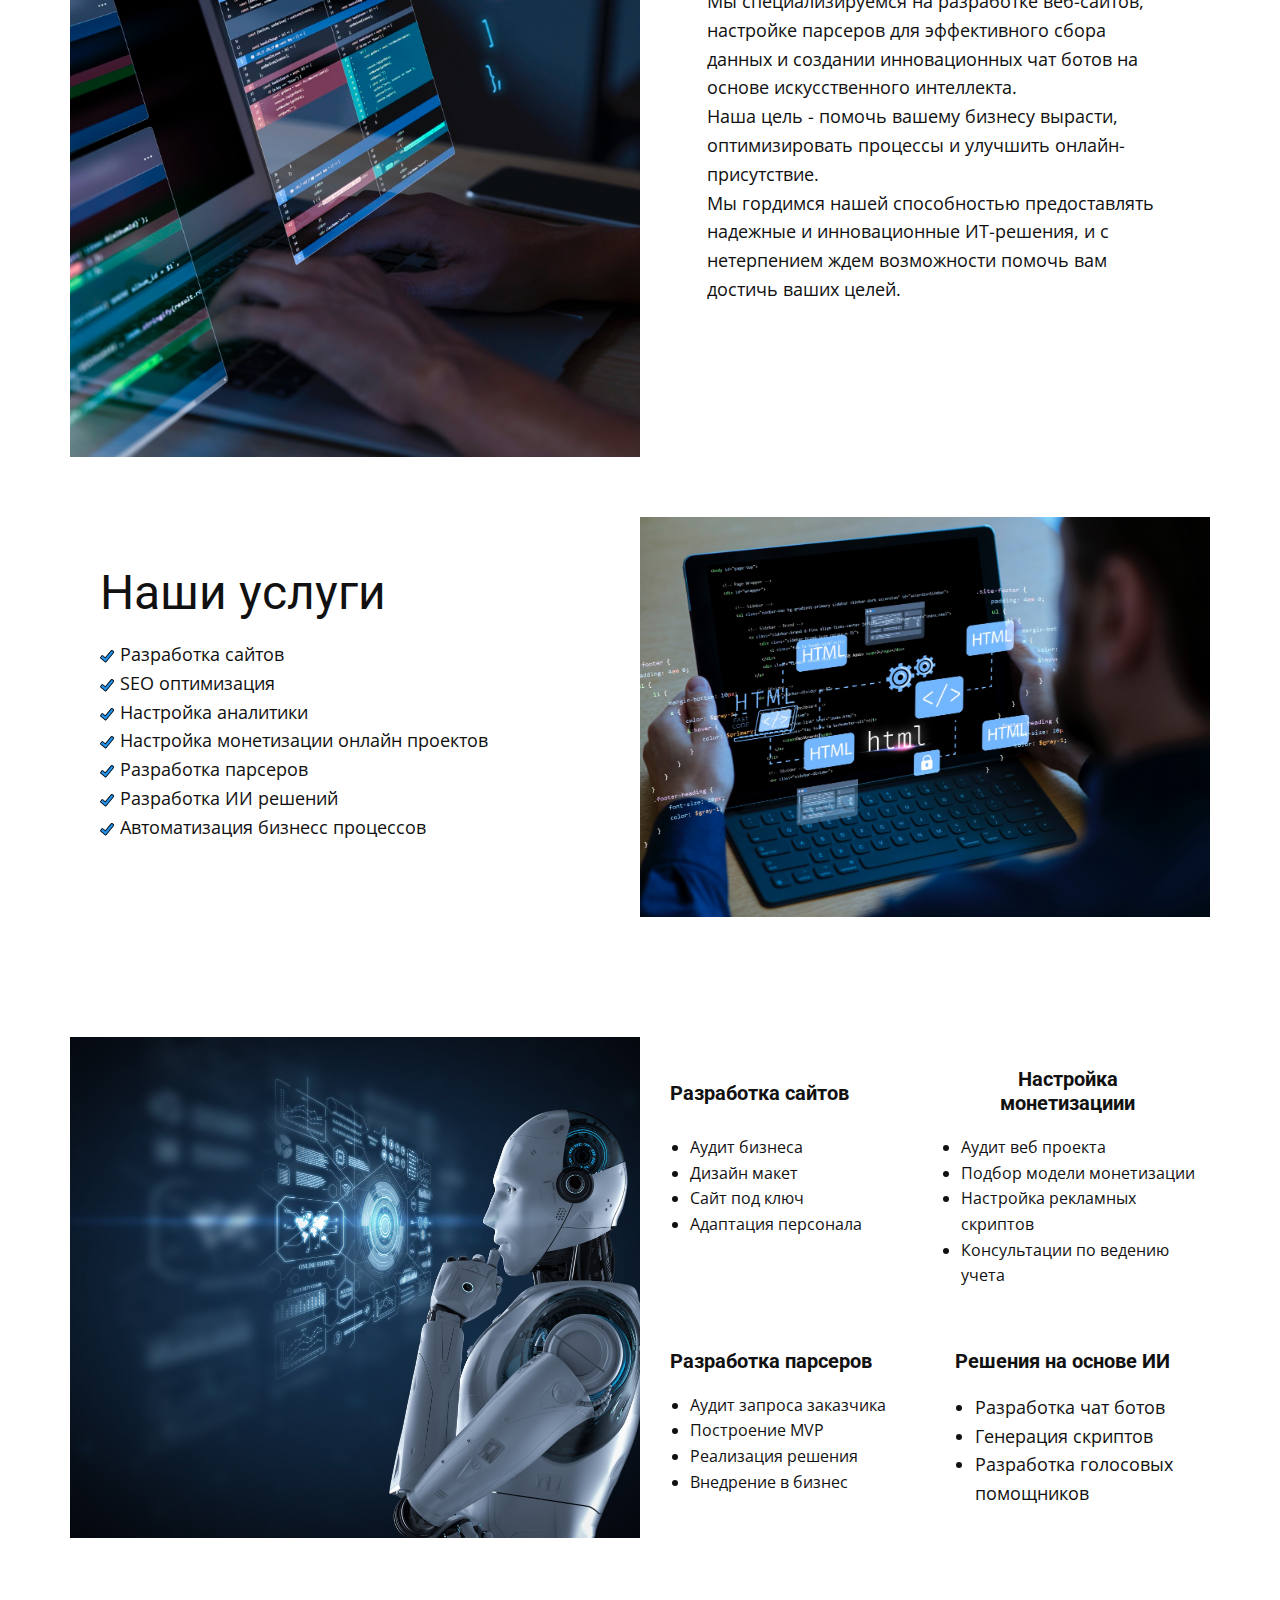
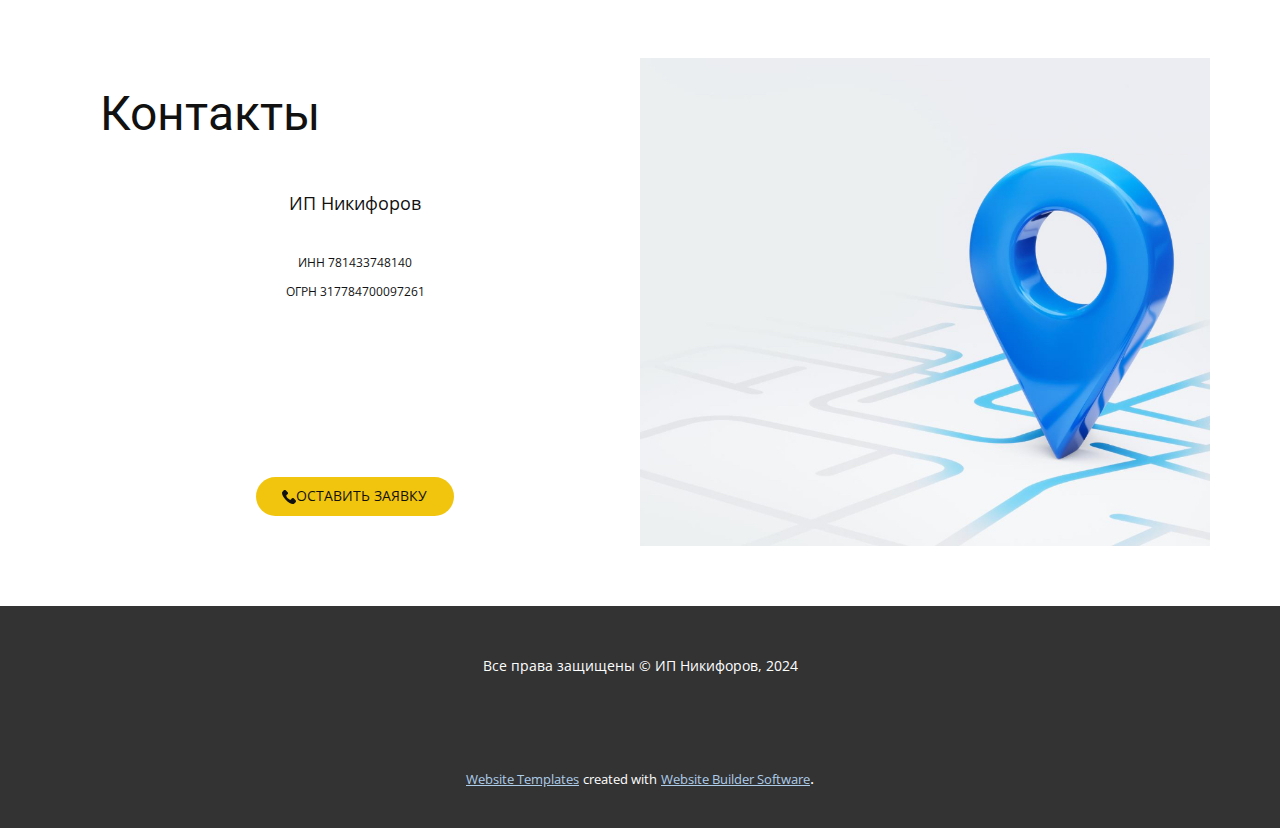
<file: Главная.html>
<!DOCTYPE html>
<html style="font-size: 16px;" lang="ru"><head>
    <meta name="viewport" content="width=device-width, initial-scale=1.0">
    <meta charset="utf-8">
    <meta name="keywords" content="Разработка для бизнеса, О нас, Наши услуги, Контакты">
    <meta name="description" content="">
    <title>Главная</title>
    <link rel="stylesheet" href="nicepage.css" media="screen">
<link rel="stylesheet" href="Главная.css" media="screen">
    <script class="u-script" type="text/javascript" src="jquery.js" defer=""></script>
    <script class="u-script" type="text/javascript" src="nicepage.js" defer=""></script>
    <meta name="generator" content="Nicepage 6.6.3, nicepage.com">
    <link id="u-theme-google-font" rel="stylesheet" href="https://fonts.googleapis.com/css?family=Roboto:100,100i,300,300i,400,400i,500,500i,700,700i,900,900i|Open+Sans:300,300i,400,400i,500,500i,600,600i,700,700i,800,800i">
    <link id="u-page-google-font" rel="stylesheet" href="https://fonts.googleapis.com/css?family=Montserrat:100,100i,200,200i,300,300i,400,400i,500,500i,600,600i,700,700i,800,800i,900,900i">
    
    
    
    
    
    
    
    <script type="application/ld+json">{
		"@context": "http://schema.org",
		"@type": "Organization",
		"name": "",
		"logo": "images/2.svg"
}</script>
    <meta name="theme-color" content="#478ac9">
    <meta property="og:title" content="Главная">
    <meta property="og:type" content="website">
  <meta data-intl-tel-input-cdn-path="intlTelInput/"></head>
  <body data-path-to-root="./" data-include-products="false" class="u-body u-xl-mode" data-lang="ru"><header class="u-clearfix u-header u-header" id="sec-31ee"><div class="u-clearfix u-sheet u-valign-middle u-sheet-1">
        <a href="https://nicepage.com" class="u-image u-logo u-image-1" data-image-width="64" data-image-height="61">
          <img src="images/2.svg" class="u-logo-image u-logo-image-1">
        </a>
        <nav class="u-menu u-menu-one-level u-offcanvas u-menu-1">
          <div class="menu-collapse" style="font-size: 1rem; letter-spacing: 0px;">
            <a class="u-button-style u-custom-left-right-menu-spacing u-custom-padding-bottom u-custom-top-bottom-menu-spacing u-nav-link u-text-active-palette-1-base u-text-hover-palette-2-base" href="#">
              <svg class="u-svg-link" viewBox="0 0 24 24"><use xmlns:xlink="http://www.w3.org/1999/xlink" xlink:href="#menu-hamburger"></use></svg>
              <svg class="u-svg-content" version="1.1" id="menu-hamburger" viewBox="0 0 16 16" x="0px" y="0px" xmlns:xlink="http://www.w3.org/1999/xlink" xmlns="http://www.w3.org/2000/svg"><g><rect y="1" width="16" height="2"></rect><rect y="7" width="16" height="2"></rect><rect y="13" width="16" height="2"></rect>
</g></svg>
            </a>
          </div>
          <div class="u-custom-menu u-nav-container">
            <ul class="u-nav u-unstyled u-nav-1"><li class="u-nav-item"><a class="u-button-style u-nav-link u-text-active-palette-1-base u-text-hover-palette-2-base" href="Главная.html#sec-3721" style="padding: 10px 20px;">Главная</a>
</li><li class="u-nav-item"><a class="u-button-style u-nav-link u-text-active-palette-1-base u-text-hover-palette-2-base" href="Главная.html#sec-d2f9" style="padding: 10px 20px;">Услуги</a>
</li><li class="u-nav-item"><a class="u-button-style u-nav-link u-text-active-palette-1-base u-text-hover-palette-2-base" href="Главная.html#sec-a0c5" style="padding: 10px 20px;">Контакты</a>
</li></ul>
          </div>
          <div class="u-custom-menu u-nav-container-collapse">
            <div class="u-black u-container-style u-inner-container-layout u-opacity u-opacity-95 u-sidenav">
              <div class="u-inner-container-layout u-sidenav-overflow">
                <div class="u-menu-close"></div>
                <ul class="u-align-center u-nav u-popupmenu-items u-unstyled u-nav-2"><li class="u-nav-item"><a class="u-button-style u-nav-link" href="Главная.html#sec-3721">Главная</a>
</li><li class="u-nav-item"><a class="u-button-style u-nav-link" href="Главная.html#sec-d2f9">Услуги</a>
</li><li class="u-nav-item"><a class="u-button-style u-nav-link" href="Главная.html#sec-a0c5">Контакты</a>
</li></ul>
              </div>
            </div>
            <div class="u-black u-menu-overlay u-opacity u-opacity-70"></div>
          </div>
        </nav>
      </div></header>
    <section class="u-align-center u-clearfix u-grey-5 u-section-1" id="carousel_23a0">
      <div class="u-clearfix u-sheet u-sheet-1">
        <h2 class="u-custom-font u-font-montserrat u-text u-text-1">Разработка для бизнеса</h2>
        <div class="data-layout-selected u-clearfix u-expanded-width u-gutter-26 u-layout-wrap u-layout-wrap-1">
          <div class="u-gutter-0 u-layout">
            <div class="u-layout-row">
              <div class="u-size-20 u-size-30-md">
                <div class="u-layout-col">
                  <div class="u-container-style u-hidden-md u-hidden-sm u-hidden-xs u-layout-cell u-size-30 u-layout-cell-1">
                    <div class="u-container-layout u-container-layout-1"></div>
                  </div>
                  <div class="u-align-center u-container-style u-layout-cell u-size-30 u-white u-layout-cell-2">
                    <div class="u-container-layout u-container-layout-2">
                      <img class="u-expanded-width u-image u-image-1" src="images/18084.jpg" data-image-width="1500" data-image-height="1001">
                      <h4 class="u-text u-text-default u-text-2">О нас </h4>
                      <p class="u-text u-text-3">Наша команда специализируется на создании высококачественных веб-сайтов, настройке парсеров для эффективного сбора данных и разработке инновационных чат ботов.</p>
                      <a href="Главная.html#sec-3721" class="u-border-1 u-border-active-palette-2-base u-border-hover-palette-1-base u-btn u-button-style u-none u-text-palette-1-base u-btn-1">Подробнее&nbsp;&nbsp;<span class="u-icon u-icon-1"><svg class="u-svg-content" viewBox="0 0 512 512" x="0px" y="0px" style="width: 1em; height: 1em;"><g><g><path d="M506.134,241.843c-0.006-0.006-0.011-0.013-0.018-0.019l-104.504-104c-7.829-7.791-20.492-7.762-28.285,0.068    c-7.792,7.829-7.762,20.492,0.067,28.284L443.558,236H20c-11.046,0-20,8.954-20,20c0,11.046,8.954,20,20,20h423.557    l-70.162,69.824c-7.829,7.792-7.859,20.455-0.067,28.284c7.793,7.831,20.457,7.858,28.285,0.068l104.504-104    c0.006-0.006,0.011-0.013,0.018-0.019C513.968,262.339,513.943,249.635,506.134,241.843z"></path>
</g>
</g></svg></span>
                      </a>
                    </div>
                  </div>
                </div>
              </div>
              <div class="u-size-20 u-size-30-md">
                <div class="u-layout-col">
                  <div class="u-container-style u-hidden-md u-hidden-sm u-hidden-xs u-layout-cell u-size-20 u-layout-cell-3">
                    <div class="u-container-layout u-container-layout-3"></div>
                  </div>
                  <div class="u-align-center u-container-style u-layout-cell u-size-20 u-white u-layout-cell-4">
                    <div class="u-container-layout u-valign-top u-container-layout-4">
                      <img class="u-expanded-width u-image u-image-2" src="images/2150038841.jpg" data-image-width="1500" data-image-height="1000">
                      <h4 class="u-text u-text-default u-text-4">Услуги</h4>
                      <p class="u-text u-text-5"> Мы готовы воплотить ваши самые смелые идеи в реальность, обеспечивая вас надежными и инновационными ИТ-решениями.</p>
                      <a href="Главная.html#sec-d2f9" class="u-border-1 u-border-active-palette-2-base u-border-hover-palette-1-base u-btn u-button-style u-none u-text-palette-1-base u-btn-2">Подробнее&nbsp;&nbsp;<span class="u-icon u-icon-2"><svg class="u-svg-content" viewBox="0 0 512 512" x="0px" y="0px" style="width: 1em; height: 1em;"><g><g><path d="M506.134,241.843c-0.006-0.006-0.011-0.013-0.018-0.019l-104.504-104c-7.829-7.791-20.492-7.762-28.285,0.068    c-7.792,7.829-7.762,20.492,0.067,28.284L443.558,236H20c-11.046,0-20,8.954-20,20c0,11.046,8.954,20,20,20h423.557    l-70.162,69.824c-7.829,7.792-7.859,20.455-0.067,28.284c7.793,7.831,20.457,7.858,28.285,0.068l104.504-104    c0.006-0.006,0.011-0.013,0.018-0.019C513.968,262.339,513.943,249.635,506.134,241.843z"></path>
</g>
</g></svg></span>
                      </a>
                    </div>
                  </div>
                  <div class="u-container-style u-hidden-md u-hidden-sm u-hidden-xs u-layout-cell u-size-20 u-layout-cell-5">
                    <div class="u-container-layout u-container-layout-5"></div>
                  </div>
                </div>
              </div>
              <div class="u-size-20 u-size-60-md">
                <div class="u-layout-col">
                  <div class="u-align-center u-container-style u-layout-cell u-size-30 u-white u-layout-cell-6">
                    <div class="u-container-layout u-valign-top u-container-layout-6">
                      <img class="u-expanded-width u-image u-image-3" src="images/66.jpg" data-image-width="1500" data-image-height="1500">
                      <h4 class="u-text u-text-default u-text-6">Разработка</h4>
                      <p class="u-text u-text-7">Проводим и курируем весь цикл разработки: от аудита запроса заказчика до внедрения продукта с подготовкой бизнес процессов. </p>
                      <a href="Главная.html#sec-4c63" class="u-border-1 u-border-active-palette-2-base u-border-hover-palette-1-base u-btn u-button-style u-none u-text-palette-1-base u-btn-3">Подробнее&nbsp;&nbsp;<span class="u-icon u-icon-3"><svg class="u-svg-content" viewBox="0 0 512 512" x="0px" y="0px" style="width: 1em; height: 1em;"><g><g><path d="M506.134,241.843c-0.006-0.006-0.011-0.013-0.018-0.019l-104.504-104c-7.829-7.791-20.492-7.762-28.285,0.068    c-7.792,7.829-7.762,20.492,0.067,28.284L443.558,236H20c-11.046,0-20,8.954-20,20c0,11.046,8.954,20,20,20h423.557    l-70.162,69.824c-7.829,7.792-7.859,20.455-0.067,28.284c7.793,7.831,20.457,7.858,28.285,0.068l104.504-104    c0.006-0.006,0.011-0.013,0.018-0.019C513.968,262.339,513.943,249.635,506.134,241.843z"></path>
</g>
</g></svg></span>
                      </a>
                    </div>
                  </div>
                  <div class="u-container-style u-hidden-md u-hidden-sm u-hidden-xs u-layout-cell u-size-30 u-layout-cell-7">
                    <div class="u-container-layout u-container-layout-7"></div>
                  </div>
                </div>
              </div>
            </div>
          </div>
        </div>
      </div>
    </section>
    <section class="u-clearfix u-container-align-center u-section-2" id="sec-3721">
      <div class="u-clearfix u-sheet u-valign-middle u-sheet-1">
        <div class="data-layout-selected u-clearfix u-expanded-width u-gutter-0 u-layout-wrap u-layout-wrap-1">
          <div class="u-layout" style="">
            <div class="u-layout-row" style="">
              <div class="u-align-center u-container-align-center u-container-style u-image u-layout-cell u-left-cell u-size-30 u-size-xs-60 u-image-1" src="" data-image-width="1500" data-image-height="1000">
                <div class="u-container-layout u-container-layout-1"></div>
              </div>
              <div class="u-align-center u-container-style u-layout-cell u-right-cell u-size-30 u-size-xs-60 u-layout-cell-2" src="">
                <div class="u-container-layout u-container-layout-2" src="">
                  <h2 class="u-align-center u-text u-text-default u-text-1">О нас</h2>
                  <p class="u-align-left u-text u-text-2"> ИП специализируется на предоставлении высококачественных ИТ-услуг для вашего бизнеса.&nbsp;<br>Обеспечиваем персональный и внимательный подход к каждому клиенту.&nbsp;<br>Мы специализируемся на разработке веб-сайтов, настройке парсеров для эффективного сбора данных и создании инновационных чат ботов на основе искусственного интеллекта.&nbsp;<br>Наша цель - помочь вашему бизнесу вырасти, оптимизировать процессы и улучшить онлайн-присутствие.&nbsp;<br>Мы гордимся нашей способностью предоставлять надежные и инновационные ИТ-решения, и с нетерпением ждем возможности помочь вам достичь ваших целей.
                  </p>
                </div>
              </div>
            </div>
          </div>
        </div>
      </div>
    </section>
    <section class="u-clearfix u-section-3" id="sec-d2f9">
      <div class="u-clearfix u-sheet u-sheet-1">
        <div class="data-layout-selected u-clearfix u-expanded-width u-layout-wrap u-layout-wrap-1">
          <div class="u-layout">
            <div class="u-layout-row">
              <div class="u-container-style u-layout-cell u-size-30 u-layout-cell-1">
                <div class="u-container-layout u-container-layout-1">
                  <h2 class="u-align-left u-text u-text-default u-text-1">Наши услуги</h2>
                  <ul class="u-align-left u-custom-list u-text u-text-default u-text-2">
                    <li>
                      <div class="u-list-icon">
                        <svg xmlns="http://www.w3.org/2000/svg" xmlns:xlink="http://www.w3.org/1999/xlink" version="1.1" xml:space="preserve" class="u-svg-content" viewBox="0 0 24 24" id="svg-c78a"><path d="m23.526 5.101c-.04-.399-.231-.759-.541-1.014l-2.318-1.904c-.639-.524-1.585-.432-2.111.207l-9.745 11.86-3.916-3.355c-.628-.536-1.576-.465-2.115.163l-1.952 2.278c-.261.304-.388.691-.357 1.091s.215.764.52 1.024l7.403 6.346c.275.235.616.361.974.361.044 0 .089-.002.134-.006.405-.036.77-.229 1.028-.542l12.662-15.411c.255-.309.373-.7.334-1.098z" fill="#2196f3"></path><path d="m.638 13.173c-.304.354-.452.807-.417 1.273.036.466.251.891.606 1.194l7.403 6.346v.001c.321.273.719.421 1.136.421.052 0 .104-.003.156-.007.472-.042.898-.266 1.199-.632l12.665-15.411c.613-.746.504-1.852-.242-2.464l-2.318-1.904c-.744-.612-1.848-.504-2.463.24l-9.584 11.665-3.722-3.189c-.732-.627-1.839-.543-2.467.189zm3.444-1.329 4.303 3.688c.153.131.348.196.554.178.201-.018.386-.115.514-.271l10.07-12.255c.087-.107.246-.123.352-.035l2.318 1.904c.107.088.123.246.035.353l-12.664 15.41c-.058.07-.132.087-.171.09-.039.006-.115.001-.185-.059l-7.404-6.346c-.068-.059-.083-.132-.086-.171-.003-.038.001-.113.06-.182l1.952-2.278c.089-.102.247-.116.352-.026z"></path></svg>
                      </div>Разработка сайтов
                    </li>
                    <li>
                      <div class="u-list-icon">
                        <svg xmlns="http://www.w3.org/2000/svg" xmlns:xlink="http://www.w3.org/1999/xlink" version="1.1" xml:space="preserve" class="u-svg-content" viewBox="0 0 24 24" id="svg-c78a"><path d="m23.526 5.101c-.04-.399-.231-.759-.541-1.014l-2.318-1.904c-.639-.524-1.585-.432-2.111.207l-9.745 11.86-3.916-3.355c-.628-.536-1.576-.465-2.115.163l-1.952 2.278c-.261.304-.388.691-.357 1.091s.215.764.52 1.024l7.403 6.346c.275.235.616.361.974.361.044 0 .089-.002.134-.006.405-.036.77-.229 1.028-.542l12.662-15.411c.255-.309.373-.7.334-1.098z" fill="#2196f3"></path><path d="m.638 13.173c-.304.354-.452.807-.417 1.273.036.466.251.891.606 1.194l7.403 6.346v.001c.321.273.719.421 1.136.421.052 0 .104-.003.156-.007.472-.042.898-.266 1.199-.632l12.665-15.411c.613-.746.504-1.852-.242-2.464l-2.318-1.904c-.744-.612-1.848-.504-2.463.24l-9.584 11.665-3.722-3.189c-.732-.627-1.839-.543-2.467.189zm3.444-1.329 4.303 3.688c.153.131.348.196.554.178.201-.018.386-.115.514-.271l10.07-12.255c.087-.107.246-.123.352-.035l2.318 1.904c.107.088.123.246.035.353l-12.664 15.41c-.058.07-.132.087-.171.09-.039.006-.115.001-.185-.059l-7.404-6.346c-.068-.059-.083-.132-.086-.171-.003-.038.001-.113.06-.182l1.952-2.278c.089-.102.247-.116.352-.026z"></path></svg>
                      </div>SEO оптимизация<br>
                    </li>
                    <li>
                      <div class="u-list-icon">
                        <svg xmlns="http://www.w3.org/2000/svg" xmlns:xlink="http://www.w3.org/1999/xlink" version="1.1" xml:space="preserve" class="u-svg-content" viewBox="0 0 24 24" id="svg-c78a"><path d="m23.526 5.101c-.04-.399-.231-.759-.541-1.014l-2.318-1.904c-.639-.524-1.585-.432-2.111.207l-9.745 11.86-3.916-3.355c-.628-.536-1.576-.465-2.115.163l-1.952 2.278c-.261.304-.388.691-.357 1.091s.215.764.52 1.024l7.403 6.346c.275.235.616.361.974.361.044 0 .089-.002.134-.006.405-.036.77-.229 1.028-.542l12.662-15.411c.255-.309.373-.7.334-1.098z" fill="#2196f3"></path><path d="m.638 13.173c-.304.354-.452.807-.417 1.273.036.466.251.891.606 1.194l7.403 6.346v.001c.321.273.719.421 1.136.421.052 0 .104-.003.156-.007.472-.042.898-.266 1.199-.632l12.665-15.411c.613-.746.504-1.852-.242-2.464l-2.318-1.904c-.744-.612-1.848-.504-2.463.24l-9.584 11.665-3.722-3.189c-.732-.627-1.839-.543-2.467.189zm3.444-1.329 4.303 3.688c.153.131.348.196.554.178.201-.018.386-.115.514-.271l10.07-12.255c.087-.107.246-.123.352-.035l2.318 1.904c.107.088.123.246.035.353l-12.664 15.41c-.058.07-.132.087-.171.09-.039.006-.115.001-.185-.059l-7.404-6.346c-.068-.059-.083-.132-.086-.171-.003-.038.001-.113.06-.182l1.952-2.278c.089-.102.247-.116.352-.026z"></path></svg>
                      </div>Настройка аналитики
                    </li>
                    <li>
                      <div class="u-list-icon">
                        <svg xmlns="http://www.w3.org/2000/svg" xmlns:xlink="http://www.w3.org/1999/xlink" version="1.1" xml:space="preserve" class="u-svg-content" viewBox="0 0 24 24" id="svg-c78a"><path d="m23.526 5.101c-.04-.399-.231-.759-.541-1.014l-2.318-1.904c-.639-.524-1.585-.432-2.111.207l-9.745 11.86-3.916-3.355c-.628-.536-1.576-.465-2.115.163l-1.952 2.278c-.261.304-.388.691-.357 1.091s.215.764.52 1.024l7.403 6.346c.275.235.616.361.974.361.044 0 .089-.002.134-.006.405-.036.77-.229 1.028-.542l12.662-15.411c.255-.309.373-.7.334-1.098z" fill="#2196f3"></path><path d="m.638 13.173c-.304.354-.452.807-.417 1.273.036.466.251.891.606 1.194l7.403 6.346v.001c.321.273.719.421 1.136.421.052 0 .104-.003.156-.007.472-.042.898-.266 1.199-.632l12.665-15.411c.613-.746.504-1.852-.242-2.464l-2.318-1.904c-.744-.612-1.848-.504-2.463.24l-9.584 11.665-3.722-3.189c-.732-.627-1.839-.543-2.467.189zm3.444-1.329 4.303 3.688c.153.131.348.196.554.178.201-.018.386-.115.514-.271l10.07-12.255c.087-.107.246-.123.352-.035l2.318 1.904c.107.088.123.246.035.353l-12.664 15.41c-.058.07-.132.087-.171.09-.039.006-.115.001-.185-.059l-7.404-6.346c-.068-.059-.083-.132-.086-.171-.003-.038.001-.113.06-.182l1.952-2.278c.089-.102.247-.116.352-.026z"></path></svg>
                      </div>Настройка монетизации онлайн проектов
                    </li>
                    <li>
                      <div class="u-list-icon">
                        <svg xmlns="http://www.w3.org/2000/svg" xmlns:xlink="http://www.w3.org/1999/xlink" version="1.1" xml:space="preserve" class="u-svg-content" viewBox="0 0 24 24" id="svg-c78a"><path d="m23.526 5.101c-.04-.399-.231-.759-.541-1.014l-2.318-1.904c-.639-.524-1.585-.432-2.111.207l-9.745 11.86-3.916-3.355c-.628-.536-1.576-.465-2.115.163l-1.952 2.278c-.261.304-.388.691-.357 1.091s.215.764.52 1.024l7.403 6.346c.275.235.616.361.974.361.044 0 .089-.002.134-.006.405-.036.77-.229 1.028-.542l12.662-15.411c.255-.309.373-.7.334-1.098z" fill="#2196f3"></path><path d="m.638 13.173c-.304.354-.452.807-.417 1.273.036.466.251.891.606 1.194l7.403 6.346v.001c.321.273.719.421 1.136.421.052 0 .104-.003.156-.007.472-.042.898-.266 1.199-.632l12.665-15.411c.613-.746.504-1.852-.242-2.464l-2.318-1.904c-.744-.612-1.848-.504-2.463.24l-9.584 11.665-3.722-3.189c-.732-.627-1.839-.543-2.467.189zm3.444-1.329 4.303 3.688c.153.131.348.196.554.178.201-.018.386-.115.514-.271l10.07-12.255c.087-.107.246-.123.352-.035l2.318 1.904c.107.088.123.246.035.353l-12.664 15.41c-.058.07-.132.087-.171.09-.039.006-.115.001-.185-.059l-7.404-6.346c-.068-.059-.083-.132-.086-.171-.003-.038.001-.113.06-.182l1.952-2.278c.089-.102.247-.116.352-.026z"></path></svg>
                      </div>Разработка парсеров
                    </li>
                    <li>
                      <div class="u-list-icon">
                        <svg xmlns="http://www.w3.org/2000/svg" xmlns:xlink="http://www.w3.org/1999/xlink" version="1.1" xml:space="preserve" class="u-svg-content" viewBox="0 0 24 24" id="svg-c78a"><path d="m23.526 5.101c-.04-.399-.231-.759-.541-1.014l-2.318-1.904c-.639-.524-1.585-.432-2.111.207l-9.745 11.86-3.916-3.355c-.628-.536-1.576-.465-2.115.163l-1.952 2.278c-.261.304-.388.691-.357 1.091s.215.764.52 1.024l7.403 6.346c.275.235.616.361.974.361.044 0 .089-.002.134-.006.405-.036.77-.229 1.028-.542l12.662-15.411c.255-.309.373-.7.334-1.098z" fill="#2196f3"></path><path d="m.638 13.173c-.304.354-.452.807-.417 1.273.036.466.251.891.606 1.194l7.403 6.346v.001c.321.273.719.421 1.136.421.052 0 .104-.003.156-.007.472-.042.898-.266 1.199-.632l12.665-15.411c.613-.746.504-1.852-.242-2.464l-2.318-1.904c-.744-.612-1.848-.504-2.463.24l-9.584 11.665-3.722-3.189c-.732-.627-1.839-.543-2.467.189zm3.444-1.329 4.303 3.688c.153.131.348.196.554.178.201-.018.386-.115.514-.271l10.07-12.255c.087-.107.246-.123.352-.035l2.318 1.904c.107.088.123.246.035.353l-12.664 15.41c-.058.07-.132.087-.171.09-.039.006-.115.001-.185-.059l-7.404-6.346c-.068-.059-.083-.132-.086-.171-.003-.038.001-.113.06-.182l1.952-2.278c.089-.102.247-.116.352-.026z"></path></svg>
                      </div>Разработка ИИ решений
                    </li>
                    <li>
                      <div class="u-list-icon">
                        <svg xmlns="http://www.w3.org/2000/svg" xmlns:xlink="http://www.w3.org/1999/xlink" version="1.1" xml:space="preserve" class="u-svg-content" viewBox="0 0 24 24" id="svg-c78a"><path d="m23.526 5.101c-.04-.399-.231-.759-.541-1.014l-2.318-1.904c-.639-.524-1.585-.432-2.111.207l-9.745 11.86-3.916-3.355c-.628-.536-1.576-.465-2.115.163l-1.952 2.278c-.261.304-.388.691-.357 1.091s.215.764.52 1.024l7.403 6.346c.275.235.616.361.974.361.044 0 .089-.002.134-.006.405-.036.77-.229 1.028-.542l12.662-15.411c.255-.309.373-.7.334-1.098z" fill="#2196f3"></path><path d="m.638 13.173c-.304.354-.452.807-.417 1.273.036.466.251.891.606 1.194l7.403 6.346v.001c.321.273.719.421 1.136.421.052 0 .104-.003.156-.007.472-.042.898-.266 1.199-.632l12.665-15.411c.613-.746.504-1.852-.242-2.464l-2.318-1.904c-.744-.612-1.848-.504-2.463.24l-9.584 11.665-3.722-3.189c-.732-.627-1.839-.543-2.467.189zm3.444-1.329 4.303 3.688c.153.131.348.196.554.178.201-.018.386-.115.514-.271l10.07-12.255c.087-.107.246-.123.352-.035l2.318 1.904c.107.088.123.246.035.353l-12.664 15.41c-.058.07-.132.087-.171.09-.039.006-.115.001-.185-.059l-7.404-6.346c-.068-.059-.083-.132-.086-.171-.003-.038.001-.113.06-.182l1.952-2.278c.089-.102.247-.116.352-.026z"></path></svg>
                      </div>Автоматизация бизнесс процессов
                    </li>
                  </ul>
                </div>
              </div>
              <div class="u-container-align-center u-container-style u-image u-layout-cell u-size-30 u-image-1" data-image-width="1500" data-image-height="1001">
                <div class="u-container-layout u-container-layout-2"></div>
              </div>
            </div>
          </div>
        </div>
      </div>
    </section>
    <section class="u-clearfix u-section-4" id="sec-4c63">
      <div class="u-clearfix u-sheet u-valign-middle u-sheet-1">
        <div class="data-layout-selected u-clearfix u-expanded-width u-layout-wrap u-layout-wrap-1">
          <div class="u-layout">
            <div class="u-layout-row">
              <div class="u-size-30 u-size-60-md">
                <div class="u-layout-col">
                  <div class="u-container-align-center u-container-style u-image u-layout-cell u-size-60 u-image-1" data-image-width="1500" data-image-height="1000">
                    <div class="u-container-layout u-container-layout-1"></div>
                  </div>
                </div>
              </div>
              <div class="u-size-30 u-size-60-md">
                <div class="u-layout-col">
                  <div class="u-size-30">
                    <div class="u-layout-row">
                      <div class="u-container-style u-layout-cell u-size-30 u-layout-cell-2">
                        <div class="u-container-layout u-container-layout-2">
                          <h5 class="u-align-center u-text u-text-default-xl u-text-1">Разработка сайтов</h5>
                          <ul class="u-text u-text-default-xl u-text-2">
                            <li>Аудит бизнеса</li>
                            <li>Дизайн макет</li>
                            <li>Сайт под ключ</li>
                            <li>Адаптация персонала</li>
                          </ul>
                        </div>
                      </div>
                      <div class="u-container-style u-layout-cell u-size-30 u-layout-cell-3">
                        <div class="u-container-layout u-container-layout-3">
                          <h5 class="u-align-center u-text u-text-default u-text-3">Настройка монетизациии </h5>
                          <ul class="u-text u-text-4">
                            <li>Аудит веб проекта</li>
                            <li>Подбор модели монетизации</li>
                            <li>Настройка рекламных скриптов</li>
                            <li>Консультации по ведению учета</li>
                          </ul>
                        </div>
                      </div>
                    </div>
                  </div>
                  <div class="u-size-30">
                    <div class="u-layout-row">
                      <div class="u-container-style u-layout-cell u-size-30 u-layout-cell-4">
                        <div class="u-container-layout u-container-layout-4">
                          <h5 class="u-align-center u-text u-text-default-xl u-text-5">Разработка парсеров</h5>
                          <ul class="u-text u-text-6">
                            <li>Аудит запроса заказчика</li>
                            <li>Построение MVP</li>
                            <li>Реализация решения</li>
                            <li>Внедрение в бизнес</li>
                          </ul>
                        </div>
                      </div>
                      <div class="u-container-style u-layout-cell u-size-30 u-layout-cell-5">
                        <div class="u-container-layout u-valign-top-lg u-valign-top-md u-valign-top-sm u-valign-top-xs u-container-layout-5">
                          <h5 class="u-text u-text-default u-text-7">Решения на основе ИИ </h5>
                          <ul class="u-text u-text-default-xl u-text-8">
                            <li>Разработка чат ботов</li>
                            <li>Генерация скриптов</li>
                            <li>Разработка голосовых помощников</li>
                          </ul>
                        </div>
                      </div>
                    </div>
                  </div>
                </div>
              </div>
            </div>
          </div>
        </div>
      </div>
    </section>
    <section class="u-clearfix u-section-5" id="sec-a0c5">
      <div class="u-clearfix u-sheet u-sheet-1">
        <div class="data-layout-selected u-clearfix u-expanded-width u-layout-wrap u-layout-wrap-1">
          <div class="u-layout">
            <div class="u-layout-row">
              <div class="u-container-style u-layout-cell u-size-30 u-layout-cell-1">
                <div class="u-container-layout u-valign-top u-container-layout-1">
                  <h2 class="u-text u-text-default u-text-1">Контакты</h2>
                  <p class="u-align-center-xl u-align-left-lg u-align-left-md u-align-left-sm u-align-left-xs u-text u-text-default-xl u-text-2">ИП Никифоров<br>
                    <br>
                    <span style="font-size: 0.75rem;">ИНН 781433748140<br>ОГРН 317784700097261<br>
                    </span>
                  </p>
                  <a href="mailto:alexitdev@yandex.ru?subject=%D0%97%D0%B0%D0%BA%D0%B0%D0%B7%20%D1%80%D0%B0%D0%B7%D1%80%D0%B0%D0%B1%D0%BE%D1%82%D0%BA%D0%B8" class="u-align-center u-btn u-btn-round u-button-style u-hover-palette-4-base u-palette-3-base u-radius u-btn-1"><span class="u-icon"><svg class="u-svg-content" viewBox="0 0 513.64 513.64" x="0px" y="0px" style="width: 1em; height: 1em;"><path d="M499.66,376.96l-71.68-71.68c-25.6-25.6-69.12-15.359-79.36,17.92c-7.68,23.041-33.28,35.841-56.32,30.72 c-51.2-12.8-120.32-79.36-133.12-133.12c-7.68-23.041,7.68-48.641,30.72-56.32c33.28-10.24,43.52-53.76,17.92-79.36l-71.68-71.68 c-20.48-17.92-51.2-17.92-69.12,0l-48.64,48.64c-48.64,51.2,5.12,186.88,125.44,307.2c120.32,120.32,256,176.641,307.2,125.44 l48.64-48.64C517.581,425.6,517.581,394.88,499.66,376.96z"></path></svg></span>Оставить заявку
                  </a>
                </div>
              </div>
              <div class="u-container-align-center u-container-style u-image u-layout-cell u-size-30 u-image-1" data-image-width="1500" data-image-height="791">
                <div class="u-container-layout u-container-layout-2"></div>
              </div>
            </div>
          </div>
        </div>
      </div>
    </section>
    
    
    
    <footer class="u-align-center u-clearfix u-footer u-grey-80 u-footer" id="sec-576e"><div class="u-clearfix u-sheet u-sheet-1">
        <p class="u-align-center-lg u-align-center-md u-align-center-sm u-align-center-xs u-small-text u-text u-text-variant u-text-1"> Все права защищены © ИП Никифоров, 2024</p>
      </div></footer>
    <section class="u-backlink u-clearfix u-grey-80">
      <a class="u-link" href="https://nicepage.com/website-templates" target="_blank">
        <span>Website Templates</span>
      </a>
      <p class="u-text">
        <span>created with</span>
      </p>
      <a class="u-link" href="" target="_blank">
        <span>Website Builder Software</span>
      </a>. 
    </section>
  
</body></html>
</file>
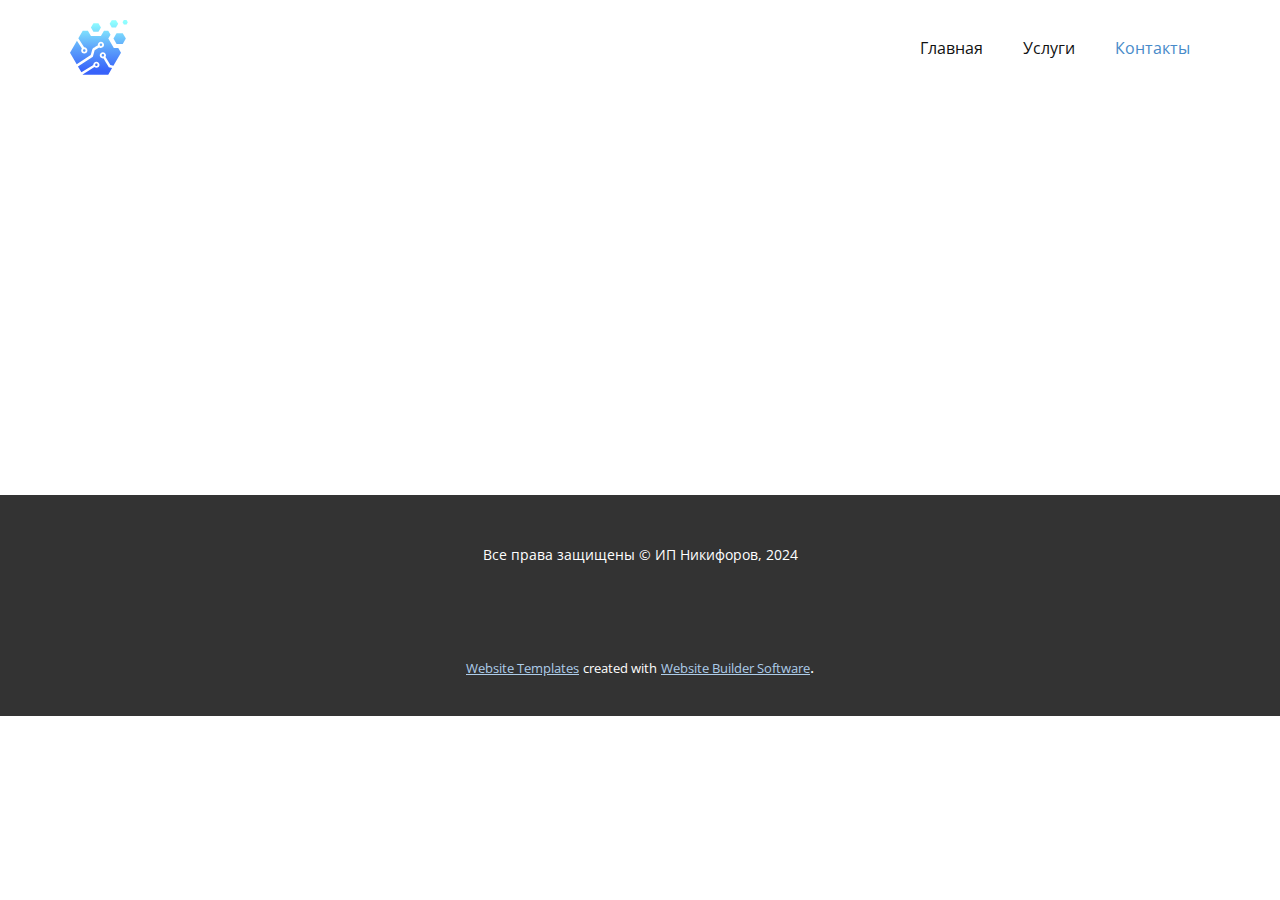
<file: Контакты.html>
<!DOCTYPE html>
<html style="font-size: 16px;" lang="ru"><head>
    <meta name="viewport" content="width=device-width, initial-scale=1.0">
    <meta charset="utf-8">
    <meta name="keywords" content="">
    <meta name="description" content="">
    <title>Контакты</title>
    <link rel="stylesheet" href="nicepage.css" media="screen">
<link rel="stylesheet" href="Контакты.css" media="screen">
    <script class="u-script" type="text/javascript" src="jquery.js" defer=""></script>
    <script class="u-script" type="text/javascript" src="nicepage.js" defer=""></script>
    <meta name="generator" content="Nicepage 6.6.3, nicepage.com">
    <link id="u-theme-google-font" rel="stylesheet" href="https://fonts.googleapis.com/css?family=Roboto:100,100i,300,300i,400,400i,500,500i,700,700i,900,900i|Open+Sans:300,300i,400,400i,500,500i,600,600i,700,700i,800,800i">
    
    
    
    <script type="application/ld+json">{
		"@context": "http://schema.org",
		"@type": "Organization",
		"name": "",
		"logo": "images/2.svg"
}</script>
    <meta name="theme-color" content="#478ac9">
    <meta property="og:title" content="Контакты">
    <meta property="og:type" content="website">
  <meta data-intl-tel-input-cdn-path="intlTelInput/"></head>
  <body data-path-to-root="./" data-include-products="false" class="u-body u-xl-mode" data-lang="ru"><header class="u-clearfix u-header u-header" id="sec-31ee"><div class="u-clearfix u-sheet u-valign-middle u-sheet-1">
        <a href="https://nicepage.com" class="u-image u-logo u-image-1" data-image-width="64" data-image-height="61">
          <img src="images/2.svg" class="u-logo-image u-logo-image-1">
        </a>
        <nav class="u-menu u-menu-one-level u-offcanvas u-menu-1">
          <div class="menu-collapse" style="font-size: 1rem; letter-spacing: 0px;">
            <a class="u-button-style u-custom-left-right-menu-spacing u-custom-padding-bottom u-custom-top-bottom-menu-spacing u-nav-link u-text-active-palette-1-base u-text-hover-palette-2-base" href="#">
              <svg class="u-svg-link" viewBox="0 0 24 24"><use xmlns:xlink="http://www.w3.org/1999/xlink" xlink:href="#menu-hamburger"></use></svg>
              <svg class="u-svg-content" version="1.1" id="menu-hamburger" viewBox="0 0 16 16" x="0px" y="0px" xmlns:xlink="http://www.w3.org/1999/xlink" xmlns="http://www.w3.org/2000/svg"><g><rect y="1" width="16" height="2"></rect><rect y="7" width="16" height="2"></rect><rect y="13" width="16" height="2"></rect>
</g></svg>
            </a>
          </div>
          <div class="u-custom-menu u-nav-container">
            <ul class="u-nav u-unstyled u-nav-1"><li class="u-nav-item"><a class="u-button-style u-nav-link u-text-active-palette-1-base u-text-hover-palette-2-base" href="Главная.html#sec-3721" style="padding: 10px 20px;">Главная</a>
</li><li class="u-nav-item"><a class="u-button-style u-nav-link u-text-active-palette-1-base u-text-hover-palette-2-base" href="Главная.html#sec-d2f9" style="padding: 10px 20px;">Услуги</a>
</li><li class="u-nav-item"><a class="u-button-style u-nav-link u-text-active-palette-1-base u-text-hover-palette-2-base" href="Главная.html#sec-a0c5" style="padding: 10px 20px;">Контакты</a>
</li></ul>
          </div>
          <div class="u-custom-menu u-nav-container-collapse">
            <div class="u-black u-container-style u-inner-container-layout u-opacity u-opacity-95 u-sidenav">
              <div class="u-inner-container-layout u-sidenav-overflow">
                <div class="u-menu-close"></div>
                <ul class="u-align-center u-nav u-popupmenu-items u-unstyled u-nav-2"><li class="u-nav-item"><a class="u-button-style u-nav-link" href="Главная.html#sec-3721">Главная</a>
</li><li class="u-nav-item"><a class="u-button-style u-nav-link" href="Главная.html#sec-d2f9">Услуги</a>
</li><li class="u-nav-item"><a class="u-button-style u-nav-link" href="Главная.html#sec-a0c5">Контакты</a>
</li></ul>
              </div>
            </div>
            <div class="u-black u-menu-overlay u-opacity u-opacity-70"></div>
          </div>
        </nav>
      </div></header>
    <section class="u-clearfix u-section-1" id="sec-db97">
      <div class="u-clearfix u-sheet u-sheet-1"></div>
    </section>
    
    
    
    <footer class="u-align-center u-clearfix u-footer u-grey-80 u-footer" id="sec-576e"><div class="u-clearfix u-sheet u-sheet-1">
        <p class="u-align-center-lg u-align-center-md u-align-center-sm u-align-center-xs u-small-text u-text u-text-variant u-text-1"> Все права защищены © ИП Никифоров, 2024</p>
      </div></footer>
    <section class="u-backlink u-clearfix u-grey-80">
      <a class="u-link" href="https://nicepage.com/website-templates" target="_blank">
        <span>Website Templates</span>
      </a>
      <p class="u-text">
        <span>created with</span>
      </p>
      <a class="u-link" href="" target="_blank">
        <span>Website Builder Software</span>
      </a>. 
    </section>
  
</body></html>
</file>
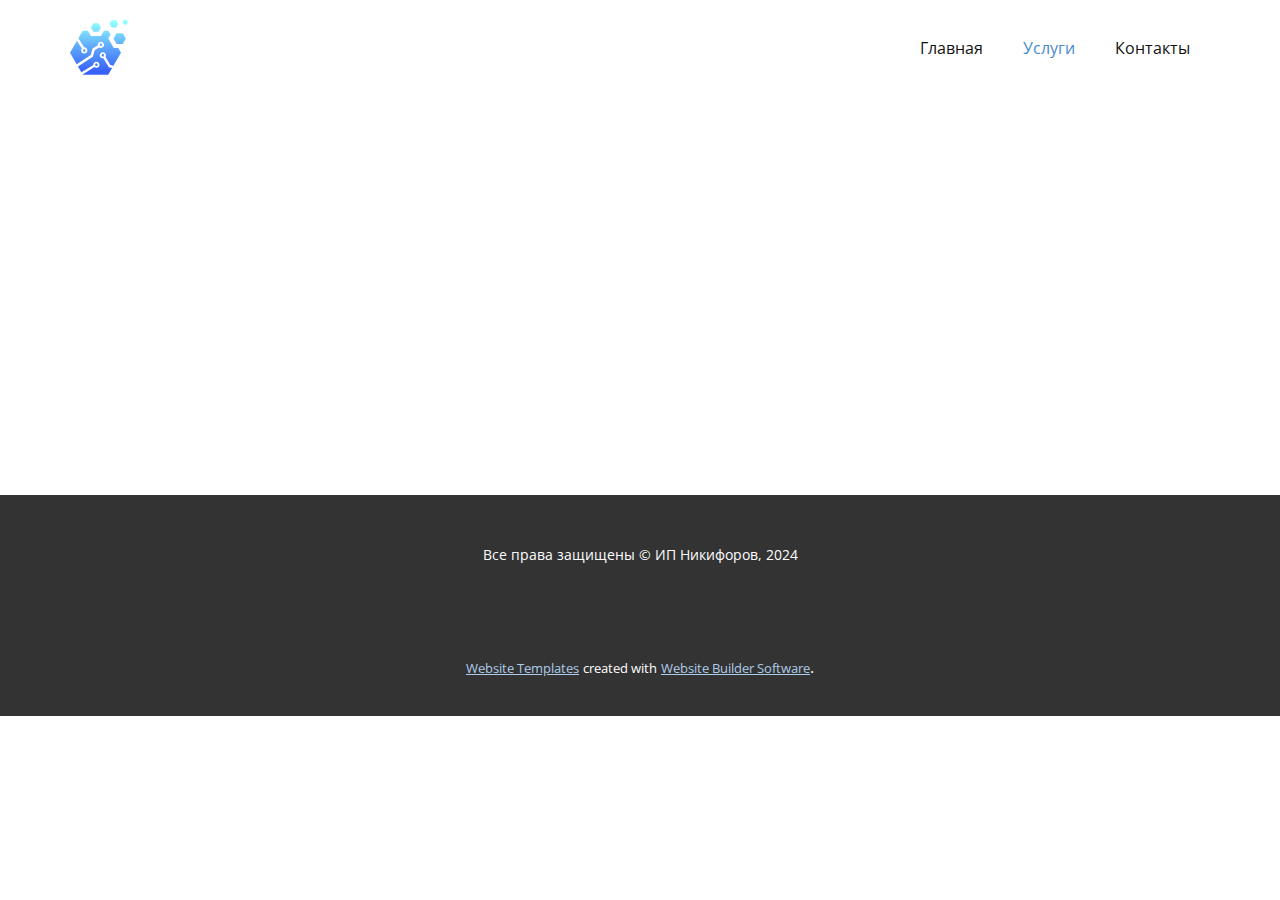
<file: Услуги.html>
<!DOCTYPE html>
<html style="font-size: 16px;" lang="ru"><head>
    <meta name="viewport" content="width=device-width, initial-scale=1.0">
    <meta charset="utf-8">
    <meta name="keywords" content="">
    <meta name="description" content="">
    <title>Услуги</title>
    <link rel="stylesheet" href="nicepage.css" media="screen">
<link rel="stylesheet" href="Услуги.css" media="screen">
    <script class="u-script" type="text/javascript" src="jquery.js" defer=""></script>
    <script class="u-script" type="text/javascript" src="nicepage.js" defer=""></script>
    <meta name="generator" content="Nicepage 6.6.3, nicepage.com">
    <link id="u-theme-google-font" rel="stylesheet" href="https://fonts.googleapis.com/css?family=Roboto:100,100i,300,300i,400,400i,500,500i,700,700i,900,900i|Open+Sans:300,300i,400,400i,500,500i,600,600i,700,700i,800,800i">
    
    
    
    <script type="application/ld+json">{
		"@context": "http://schema.org",
		"@type": "Organization",
		"name": "",
		"logo": "images/2.svg"
}</script>
    <meta name="theme-color" content="#478ac9">
    <meta property="og:title" content="Услуги">
    <meta property="og:type" content="website">
  <meta data-intl-tel-input-cdn-path="intlTelInput/"></head>
  <body data-path-to-root="./" data-include-products="false" class="u-body u-xl-mode" data-lang="ru"><header class="u-clearfix u-header u-header" id="sec-31ee"><div class="u-clearfix u-sheet u-valign-middle u-sheet-1">
        <a href="https://nicepage.com" class="u-image u-logo u-image-1" data-image-width="64" data-image-height="61">
          <img src="images/2.svg" class="u-logo-image u-logo-image-1">
        </a>
        <nav class="u-menu u-menu-one-level u-offcanvas u-menu-1">
          <div class="menu-collapse" style="font-size: 1rem; letter-spacing: 0px;">
            <a class="u-button-style u-custom-left-right-menu-spacing u-custom-padding-bottom u-custom-top-bottom-menu-spacing u-nav-link u-text-active-palette-1-base u-text-hover-palette-2-base" href="#">
              <svg class="u-svg-link" viewBox="0 0 24 24"><use xmlns:xlink="http://www.w3.org/1999/xlink" xlink:href="#menu-hamburger"></use></svg>
              <svg class="u-svg-content" version="1.1" id="menu-hamburger" viewBox="0 0 16 16" x="0px" y="0px" xmlns:xlink="http://www.w3.org/1999/xlink" xmlns="http://www.w3.org/2000/svg"><g><rect y="1" width="16" height="2"></rect><rect y="7" width="16" height="2"></rect><rect y="13" width="16" height="2"></rect>
</g></svg>
            </a>
          </div>
          <div class="u-custom-menu u-nav-container">
            <ul class="u-nav u-unstyled u-nav-1"><li class="u-nav-item"><a class="u-button-style u-nav-link u-text-active-palette-1-base u-text-hover-palette-2-base" href="Главная.html#sec-3721" style="padding: 10px 20px;">Главная</a>
</li><li class="u-nav-item"><a class="u-button-style u-nav-link u-text-active-palette-1-base u-text-hover-palette-2-base" href="Главная.html#sec-d2f9" style="padding: 10px 20px;">Услуги</a>
</li><li class="u-nav-item"><a class="u-button-style u-nav-link u-text-active-palette-1-base u-text-hover-palette-2-base" href="Главная.html#sec-a0c5" style="padding: 10px 20px;">Контакты</a>
</li></ul>
          </div>
          <div class="u-custom-menu u-nav-container-collapse">
            <div class="u-black u-container-style u-inner-container-layout u-opacity u-opacity-95 u-sidenav">
              <div class="u-inner-container-layout u-sidenav-overflow">
                <div class="u-menu-close"></div>
                <ul class="u-align-center u-nav u-popupmenu-items u-unstyled u-nav-2"><li class="u-nav-item"><a class="u-button-style u-nav-link" href="Главная.html#sec-3721">Главная</a>
</li><li class="u-nav-item"><a class="u-button-style u-nav-link" href="Главная.html#sec-d2f9">Услуги</a>
</li><li class="u-nav-item"><a class="u-button-style u-nav-link" href="Главная.html#sec-a0c5">Контакты</a>
</li></ul>
              </div>
            </div>
            <div class="u-black u-menu-overlay u-opacity u-opacity-70"></div>
          </div>
        </nav>
      </div></header>
    <section class="u-clearfix u-section-1" id="sec-e5e6">
      <div class="u-clearfix u-sheet u-sheet-1"></div>
    </section>
    
    
    
    <footer class="u-align-center u-clearfix u-footer u-grey-80 u-footer" id="sec-576e"><div class="u-clearfix u-sheet u-sheet-1">
        <p class="u-align-center-lg u-align-center-md u-align-center-sm u-align-center-xs u-small-text u-text u-text-variant u-text-1"> Все права защищены © ИП Никифоров, 2024</p>
      </div></footer>
    <section class="u-backlink u-clearfix u-grey-80">
      <a class="u-link" href="https://nicepage.com/website-templates" target="_blank">
        <span>Website Templates</span>
      </a>
      <p class="u-text">
        <span>created with</span>
      </p>
      <a class="u-link" href="" target="_blank">
        <span>Website Builder Software</span>
      </a>. 
    </section>
  
</body></html>
</file>
